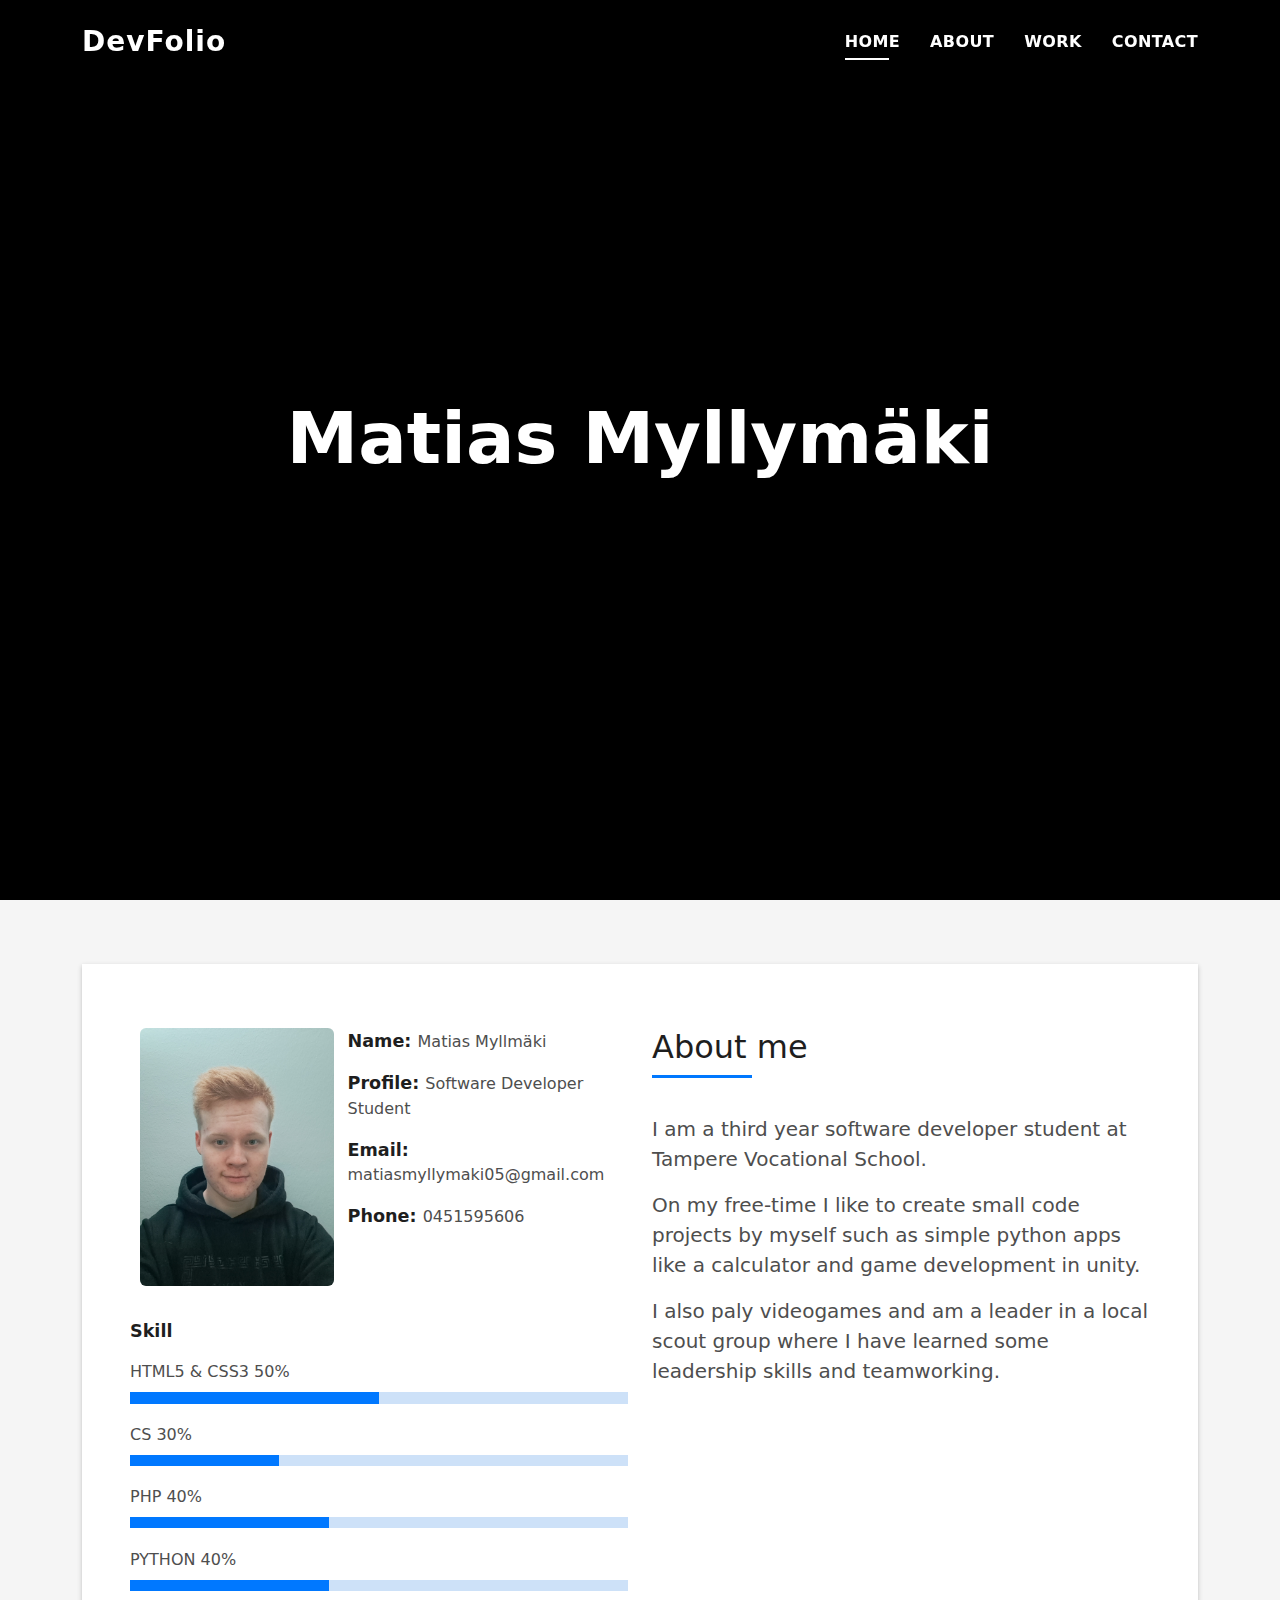
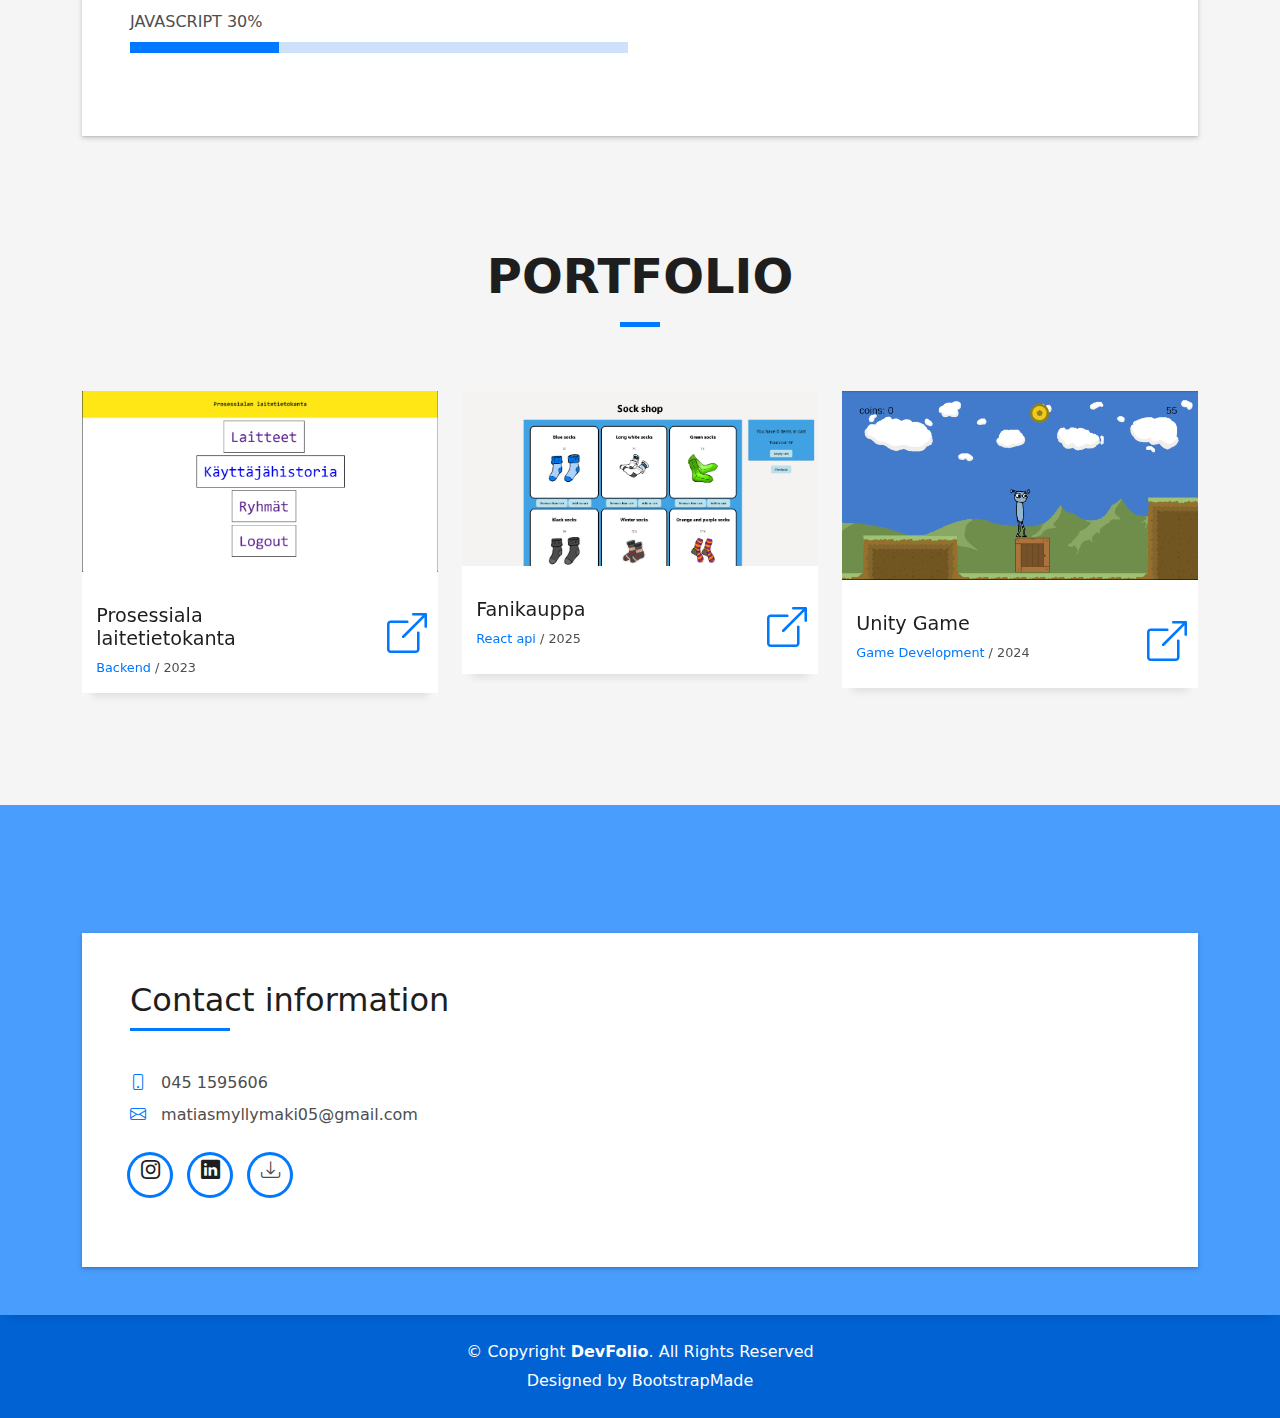
<file: portfolio/index.html>
<!DOCTYPE html>
<html lang="en">

<head>
  <meta charset="utf-8">
  <meta content="width=device-width, initial-scale=1.0" name="viewport">

  <title>Portfolio - Matias Myllymäki</title>
  <meta content="" name="description">
  <meta content="" name="keywords">

  <!-- Favicons -->
  <link href="assets/img/favicon.png" rel="icon">
  <link href="assets/img/apple-touch-icon.png" rel="apple-touch-icon">

  <!-- Vendor CSS Files -->
  <link href="assets/vendor/bootstrap/css/bootstrap.min.css" rel="stylesheet">
  <link href="assets/vendor/bootstrap-icons/bootstrap-icons.css" rel="stylesheet">
  <link href="assets/vendor/glightbox/css/glightbox.min.css" rel="stylesheet">
  <link href="assets/vendor/swiper/swiper-bundle.min.css" rel="stylesheet">

  <!-- Template Main CSS File -->
  <link href="assets/css/style.css" rel="stylesheet">

  <!-- =======================================================
  * Template Name: DevFolio
  * Updated: Sep 18 2023 with Bootstrap v5.3.2
  * Template URL: https://bootstrapmade.com/devfolio-bootstrap-portfolio-html-template/
  * Author: BootstrapMade.com
  * License: https://bootstrapmade.com/license/
  ======================================================== -->
</head>

<body>

  <!-- ======= Header ======= -->
  <header id="header" class="fixed-top">
    <div class="container d-flex align-items-center justify-content-between">

      <h1 class="logo"><a href="index.html">DevFolio</a></h1>
      <!-- Uncomment below if you prefer to use an image logo -->
      <!-- <a href="index.html" class="logo"><img src="assets/img/logo.png" alt="" class="img-fluid"></a>-->

      <nav id="navbar" class="navbar">
        <ul>
          <li><a class="nav-link scrollto active" href="#hero">Home</a></li>
          <li><a class="nav-link scrollto" href="#about">About</a></li>
          <!--<li><a class="nav-link scrollto" href="#services">Services</a></li>-->
          <li><a class="nav-link scrollto " href="#work">Work</a></li>
          <!--<li><a class="nav-link scrollto " href="#blog">Blog</a></li>-->
          <!--<li class="dropdown"><a href="#"><span>Drop Down</span> <i class="bi bi-chevron-down"></i></a>
            <ul>
              <li><a href="#">Drop Down 1</a></li>
              <li class="dropdown"><a href="#"><span>Deep Drop Down</span> <i class="bi bi-chevron-right"></i></a>
                <ul>
                  <li><a href="#">Deep Drop Down 1</a></li>
                  <li><a href="#">Deep Drop Down 2</a></li>
                  <li><a href="#">Deep Drop Down 3</a></li>
                  <li><a href="#">Deep Drop Down 4</a></li>
                  <li><a href="#">Deep Drop Down 5</a></li>
                </ul> 
              </li>
              <li><a href="#">Drop Down 2</a></li>
              <li><a href="#">Drop Down 3</a></li>
              <li><a href="#">Drop Down 4</a></li>
            </ul>-->
          </li>
          <li><a class="nav-link scrollto" href="#contact">Contact</a></li>
        </ul>
        <i class="bi bi-list mobile-nav-toggle"></i>
      </nav><!-- .navbar -->

    </div>
  </header><!-- End Header -->

  <!-- ======= Hero Section ======= -->
  <div id="hero" class="hero route bg-image" style="background-color: black;">
    <div class="overlay-itro"></div>
    <div class="hero-content display-table">
      <div class="table-cell">
        <div class="container">
          <!--<p class="display-6 color-d">Hello, world!</p>-->
          <h1 class="hero-title mb-4">Matias Myllymäki</h1>
          <!--<p class="hero-subtitle"><span class="typed" data-typed-items="Designer, Developer, Freelancer, Photographer"></span></p>
           <p class="pt-3"><a class="btn btn-primary btn js-scroll px-4" href="#about" role="button">Learn More</a></p> -->
        </div>
      </div>
    </div>
  </div><!-- End Hero Section -->

  <main id="main">

    <!-- ======= About Section ======= -->
    <section id="about" class="about-mf sect-pt4 route">
      <div class="container">
        <div class="row">
          <div class="col-sm-12">
            <div class="box-shadow-full">
              <div class="row">
                <div class="col-md-6">
                  <div class="row">
                    <div class="col-sm-6 col-md-5">
                      <div class="about-img">
                        <img src="assets/img/Matias.jpg" class="img-fluid rounded b-shadow-a" alt="">
                      </div>
                    </div>
                    <div class="col-sm-6 col-md-7">
                      <div class="about-info">
                        <p><span class="title-s">Name: </span> <span>Matias Myllmäki</span></p>
                        <p><span class="title-s">Profile: </span> <span>Software Developer Student</span></p>
                        <p><span class="title-s">Email: </span> <span>matiasmyllymaki05@gmail.com</span></p>
                        <p><span class="title-s">Phone: </span> <span>0451595606</span></p>
                      </div>
                    </div>
                  </div>
                  <div class="skill-mf">
                    <p class="title-s">Skill</p>
                    <span>HTML5 & CSS3</span> <span class="pull-right">50%</span>
                    <div class="progress">
                      <div class="progress-bar" role="progressbar" style="width: 50%;" aria-valuenow="50" aria-valuemin="0" aria-valuemax="100"></div>
                    </div>
                    <span>CS</span> <span class="pull-right">30%</span>
                    <div class="progress">
                      <div class="progress-bar" role="progressbar" style="width: 30%" aria-valuenow="30" aria-valuemin="0" aria-valuemax="100"></div>
                    </div>
                    <span>PHP</span> <span class="pull-right">40%</span>
                    <div class="progress">
                      <div class="progress-bar" role="progressbar" style="width: 40%" aria-valuenow="40" aria-valuemin="0" aria-valuemax="100"></div>
                    </div>
                    <span>PYTHON</span> <span class="pull-right">40%</span>
                    <div class="progress">
                      <div class="progress-bar" role="progressbar" style="width: 40%" aria-valuenow="40" aria-valuemin="0" aria-valuemax="100"></div>
                    </div>
                    <span>JAVASCRIPT</span> <span class="pull-right">30%</span>
                    <div class="progress">
                      <div class="progress-bar" role="progressbar" style="width: 30%" aria-valuenow="10" aria-valuemin="0" aria-valuemax="100"></div>
                    </div>
                  </div>
                </div>
                <div class="col-md-6">
                  <div class="about-me pt-4 pt-md-0">
                    <div class="title-box-2">
                      <h5 class="title-left">
                        About me
                      </h5>
                    </div>
                    <p class="lead">
                      I am a third year software developer student at Tampere Vocational School.
                    </p>
                    <p class="lead">
                      On my free-time I like to create small code projects by myself such as simple python apps like a calculator
                      and game development in unity.
                    </p>
                    <p class="lead">
                      I also paly videogames and am a leader in a local scout group where I have learned some leadership skills
                      and teamworking.
                    </p>
                  </div>
                </div>
              </div>
            </div>
          </div>
        </div>
      </div>
    </section><!-- End About Section -->

    <!-- ======= Services Section ======= --><!--
    <section id="services" class="services-mf pt-5 route">
      <div class="container">
        <div class="row">
          <div class="col-sm-12">
            <div class="title-box text-center">
              <h3 class="title-a">
                Taidot
              </h3>
              <p class="subtitle-a">
                
              </p>
              <div class="line-mf"></div>
            </div>
          </div>
        </div>
        <div class="row">
          <div class="col-md-4">
            <div class="service-box">
              <div class="service-ico">
                <span class="ico-circle"><i class="bi bi-briefcase"></i></span>
              </div>
              <div class="service-content">
                <h2 class="s-title">Web Design</h2>
                <p class="s-description text-center">
                  Lorem ipsum dolor sit amet consectetur adipisicing elit. Magni adipisci eaque autem fugiat! Quia,
                  provident vitae! Magni
                  tempora perferendis eum non provident.
                </p>
              </div>
            </div>
          </div>
          <div class="col-md-4">
            <div class="service-box">
              <div class="service-ico">
                <span class="ico-circle"><i class="bi bi-card-checklist"></i></span>
              </div>
              <div class="service-content">
                <h2 class="s-title">Web Development</h2>
                <p class="s-description text-center">
                  Lorem ipsum dolor sit amet consectetur adipisicing elit. Magni adipisci eaque autem fugiat! Quia,
                  provident vitae! Magni
                  tempora perferendis eum non provident.
                </p>
              </div>
            </div>
          </div>
          <div class="col-md-4">
            <div class="service-box">
              <div class="service-ico">
                <span class="ico-circle"><i class="bi bi-bar-chart"></i></span>
              </div>
              <div class="service-content">
                <h2 class="s-title">Photography</h2>
                <p class="s-description text-center">
                  Lorem ipsum dolor sit amet consectetur adipisicing elit. Magni adipisci eaque autem fugiat! Quia,
                  provident vitae! Magni
                  tempora perferendis eum non provident.
                </p>
              </div>
            </div>
          </div>
          <div class="col-md-4">
            <div class="service-box">
              <div class="service-ico">
                <span class="ico-circle"><i class="bi bi-binoculars"></i></span>
              </div>
              <div class="service-content">
                <h2 class="s-title">Responsive Design</h2>
                <p class="s-description text-center">
                  Lorem ipsum dolor sit amet consectetur adipisicing elit. Magni adipisci eaque autem fugiat! Quia,
                  provident vitae! Magni
                  tempora perferendis eum non provident.
                </p>
              </div>
            </div>
          </div>
          <div class="col-md-4">
            <div class="service-box">
              <div class="service-ico">
                <span class="ico-circle"><i class="bi bi-brightness-high"></i></span>
              </div>
              <div class="service-content">
                <h2 class="s-title">Graphic Design</h2>
                <p class="s-description text-center">
                  Lorem ipsum dolor sit amet consectetur adipisicing elit. Magni adipisci eaque autem fugiat! Quia,
                  provident vitae! Magni
                  tempora perferendis eum non provident.
                </p>
              </div>
            </div>
          </div>
          <div class="col-md-4">
            <div class="service-box">
              <div class="service-ico">
                <span class="ico-circle"><i class="bi bi-calendar4-week"></i></span>
              </div>
              <div class="service-content">
                <h2 class="s-title">Marketing Services</h2>
                <p class="s-description text-center">
                  Lorem ipsum dolor sit amet consectetur adipisicing elit. Magni adipisci eaque autem fugiat! Quia,
                  provident vitae! Magni
                  tempora perferendis eum non provident.
                </p>
              </div>
            </div>
          </div>
        </div>
      </div>
    </section>--><!-- End Services Section -->

    <!-- ======= Counter Section ======= --> <!--
    <div class="section-counter paralax-mf bg-image" style="background-image: url(assets/img/counters-bg.jpg)">
      <div class="overlay-mf"></div>
      <div class="container position-relative">
        <div class="row">
          <div class="col-sm-3 col-lg-3">
            <div class="counter-box counter-box pt-4 pt-md-0">
              <div class="counter-ico">
                <span class="ico-circle"><i class="bi bi-check"></i></span>
              </div>
              <div class="counter-num">
                <p data-purecounter-start="0" data-purecounter-end="450" data-purecounter-duration="1" class="counter purecounter"></p>
                <span class="counter-text">WORKS COMPLETED</span>
              </div>
            </div>
          </div>
          <div class="col-sm-3 col-lg-3">
            <div class="counter-box pt-4 pt-md-0">
              <div class="counter-ico">
                <span class="ico-circle"><i class="bi bi-journal-richtext"></i></span>
              </div>
              <div class="counter-num">
                <p data-purecounter-start="0" data-purecounter-end="25" data-purecounter-duration="1" class="counter purecounter"></p>
                <span class="counter-text">YEARS OF EXPERIENCE</span>
              </div>
            </div>
          </div>
          <div class="col-sm-3 col-lg-3">
            <div class="counter-box pt-4 pt-md-0">
              <div class="counter-ico">
                <span class="ico-circle"><i class="bi bi-people"></i></span>
              </div>
              <div class="counter-num">
                <p data-purecounter-start="0" data-purecounter-end="550" data-purecounter-duration="1" class="counter purecounter"></p>
                <span class="counter-text">TOTAL CLIENTS</span>
              </div>
            </div>
          </div>
          <div class="col-sm-3 col-lg-3">
            <div class="counter-box pt-4 pt-md-0">
              <div class="counter-ico">
                <span class="ico-circle"><i class="bi bi-award"></i></span>
              </div>
              <div class="counter-num">
                <p data-purecounter-start="0" data-purecounter-end="48" data-purecounter-duration="1" class="counter purecounter"></p>
                <span class="counter-text">AWARD WON</span>
              </div>
            </div>
          </div>
        </div>
      </div>
    </div>--><!-- End Counter Section -->

    <!-- ======= Portfolio Section ======= -->
    <section id="work" class="portfolio-mf sect-pt4 route">
      <div class="container">
        <div class="row">
          <div class="col-sm-12">
            <div class="title-box text-center">
              <h3 class="title-a">
                Portfolio
              </h3>
              <p class="subtitle-a">
                <!--Lorem ipsum, dolor sit amet consectetur adipisicing elit.-->
              </p>
              <div class="line-mf"></div>
            </div>
          </div>
        </div>
        <div class="row">
          <div class="col-md-4">
            <div class="work-box">
                <div class="work-img">
                  <img src="assets/img/prosessiala.png" alt="" class="img-fluid">
                </div>
              </a>
              <div class="work-content">
                <div class="row">
                  <div class="col-sm-8">
                    <h2 class="w-title">Prosessiala laitetietokanta</h2>
                    <div class="w-more">
                      <span class="w-ctegory">Backend</span> / <span class="w-date">2023</span>
                    </div>
                  </div>
                  <div class="col-sm-4">
                    <div class="w-like">
                      <a href="http://laitetietokantatesti.cedton22.treok.io/"> <span class="bi bi-box-arrow-up-right"></span></a>
                    </div>
                  </div>
                </div>
              </div>
            </div>
          </div>

          <div class="col-md-4">
            <div class="work-box">
                <div class="work-img">
                  <img src="assets/img/fanikauppa.png" alt="" class="img-fluid">
                </div>
              </a>
              <div class="work-content">
                <div class="row">
                  <div class="col-sm-8">
                    <h2 class="w-title">Fanikauppa</h2>
                    <div class="w-more">
                      <span class="w-ctegory">React api</span> / <span class="w-date">2025</span>
                    </div>
                  </div>
                  <div class="col-sm-4">
                    <div class="w-like">
                      <a href="https://matmyl22fanikauppa.node.treok.io/"> <span class="bi bi-box-arrow-up-right"></span></a>
                    </div>
                  </div>
                </div>
              </div>
            </div>
          </div>

          <div class="col-md-4">
            <div class="work-box">
                <div class="work-img">
                  <img src="assets/img/unity.png" alt="" class="img-fluid">
                </div>
              </a>
              <div class="work-content">
                <div class="row">
                  <div class="col-sm-8">
                    <h2 class="w-title">Unity Game</h2>
                    <div class="w-more">
                      <span class="w-ctegory">Game Development</span> / <span class="w-date">2024</span>
                    </div>
                  </div>
                  <div class="col-sm-4">
                    <div class="w-like">
                      <a href="https://play.unity.com/en/games/8098f18c-9375-430b-bcba-14e7ae6d2bee/box-game"> <span class="bi bi-box-arrow-up-right"></span></a>
                    </div>
                  </div>
                </div>
              </div>
            </div>
          </div> <!--
          <div class="col-md-4">
            <div class="work-box">
              <a href="assets/img/work-4.jpg" data-gallery="portfolioGallery" class="portfolio-lightbox">
                <div class="work-img">
                  <img src="assets/img/work-4.jpg" alt="" class="img-fluid">
                </div>
              </a>
              <div class="work-content">
                <div class="row">
                  <div class="col-sm-8">
                    <h2 class="w-title">Bindo Laro Cado</h2>
                    <div class="w-more">
                      <span class="w-ctegory">Web Design</span> / <span class="w-date">18 Sep. 2018</span>
                    </div>
                  </div>
                  <div class="col-sm-4">
                    <div class="w-like">
                      <a href="portfolio-details.html"> <span class="bi bi-plus-circle"></span></a>
                    </div>
                  </div>
                </div>
              </div>
            </div>
          </div>
          <div class="col-md-4">
            <div class="work-box">
              <a href="assets/img/work-5.jpg" data-gallery="portfolioGallery" class="portfolio-lightbox">
                <div class="work-img">
                  <img src="assets/img/work-5.jpg" alt="" class="img-fluid">
                </div>
              </a>
              <div class="work-content">
                <div class="row">
                  <div class="col-sm-8">
                    <h2 class="w-title">Studio Lena Mado</h2>
                    <div class="w-more">
                      <span class="w-ctegory">Web Design</span> / <span class="w-date">18 Sep. 2018</span>
                    </div>
                  </div>
                  <div class="col-sm-4">
                    <div class="w-like">
                      <a href="portfolio-details.html"> <span class="bi bi-plus-circle"></span></a>
                    </div>
                  </div>
                </div>
              </div>
            </div>
          </div>
          <div class="col-md-4">
            <div class="work-box">
              <a href="assets/img/work-6.jpg" data-gallery="portfolioGallery" class="portfolio-lightbox">
                <div class="work-img">
                  <img src="assets/img/work-6.jpg" alt="" class="img-fluid">
                </div>
              </a>
              <div class="work-content">
                <div class="row">
                  <div class="col-sm-8">
                    <h2 class="w-title">Studio Big Bang</h2>
                    <div class="w-more">
                      <span class="w-ctegory">Web Design</span> / <span class="w-date">18 Sep. 2017</span>
                    </div>
                  </div>
                  <div class="col-sm-4">
                    <div class="w-like">
                      <a href="portfolio-details.html"> <span class="bi bi-plus-circle"></span></a>
                    </div>
                  </div>
                </div>
              </div>
            </div>
          </div>

        </div>
      </div>
    </section>--><!-- End Portfolio Section -->

    <!-- ======= Testimonials Section ======= --><!--
    <div class="testimonials paralax-mf bg-image" style="background-image: url(assets/img/overlay-bg.jpg)">
      <div class="overlay-mf"></div>
      <div class="container">
        <div class="row">
          <div class="col-md-12">

            <div class="testimonials-slider swiper" data-aos="fade-up" data-aos-delay="100">
              <div class="swiper-wrapper">

                <div class="swiper-slide">
                  <div class="testimonial-box">
                    <div class="author-test">
                      <img src="assets/img/testimonial-2.jpg" alt="" class="rounded-circle b-shadow-a">
                      <span class="author">Xavi Alonso</span>
                    </div>
                    <div class="content-test">
                      <p class="description lead">
                        Curabitur arcu erat, accumsan id imperdiet et, porttitor at sem. Lorem ipsum dolor sit amet,
                        consectetur adipiscing elit.
                      </p>
                    </div>
                  </div>
                </div>--><!-- End testimonial item --><!--

                <div class="swiper-slide">
                  <div class="testimonial-box">
                    <div class="author-test">
                      <img src="assets/img/testimonial-4.jpg" alt="" class="rounded-circle b-shadow-a">
                      <span class="author">Marta Socrate</span>
                    </div>
                    <div class="content-test">
                      <p class="description lead">
                        Curabitur arcu erat, accumsan id imperdiet et, porttitor at sem. Lorem ipsum dolor sit amet,
                        consectetur adipiscing elit.
                      </p>
                    </div>
                  </div>
                </div>--><!-- End testimonial item -->
              </div>
              <div class="swiper-pagination"></div>
            </div>

            <!-- <div id="testimonial-mf" class="owl-carousel owl-theme">
          
        </div> -->
          </div>
        </div>
      </div>
    </div><!-- End Testimonials Section -->

    <!-- ======= Blog Section ======= --><!--
    <section id="blog" class="blog-mf sect-pt4 route">
      <div class="container">
        <div class="row">
          <div class="col-sm-12">
            <div class="title-box text-center">
              <h3 class="title-a">
                Blog
              </h3>
              <p class="subtitle-a">
                Lorem ipsum, dolor sit amet consectetur adipisicing elit.
              </p>
              <div class="line-mf"></div>
            </div>
          </div>
        </div>
        <div class="row">
          <div class="col-md-4">
            <div class="card card-blog">
              <div class="card-img">
                <a href="blog-single.html"><img src="assets/img/post-1.jpg" alt="" class="img-fluid"></a>
              </div>
              <div class="card-body">
                <div class="card-category-box">
                  <div class="card-category">
                    <h6 class="category">Travel</h6>
                  </div>
                </div>
                <h3 class="card-title"><a href="blog-single.html">See more ideas about Travel</a></h3>
                <p class="card-description">
                  Proin eget tortor risus. Pellentesque in ipsum id orci porta dapibus. Praesent sapien massa, convallis
                  a pellentesque nec,
                  egestas non nisi.
                </p>
              </div>
              <div class="card-footer">
                <div class="post-author">
                  <a href="#">
                    <img src="assets/img/testimonial-2.jpg" alt="" class="avatar rounded-circle">
                    <span class="author">Morgan Freeman</span>
                  </a>
                </div>
                <div class="post-date">
                  <span class="bi bi-clock"></span> 10 min
                </div>
              </div>
            </div>
          </div>
          <div class="col-md-4">
            <div class="card card-blog">
              <div class="card-img">
                <a href="blog-single.html"><img src="assets/img/post-2.jpg" alt="" class="img-fluid"></a>
              </div>
              <div class="card-body">
                <div class="card-category-box">
                  <div class="card-category">
                    <h6 class="category">Web Design</h6>
                  </div>
                </div>
                <h3 class="card-title"><a href="blog-single.html">See more ideas about Travel</a></h3>
                <p class="card-description">
                  Proin eget tortor risus. Pellentesque in ipsum id orci porta dapibus. Praesent sapien massa, convallis
                  a pellentesque nec,
                  egestas non nisi.
                </p>
              </div>
              <div class="card-footer">
                <div class="post-author">
                  <a href="#">
                    <img src="assets/img/testimonial-2.jpg" alt="" class="avatar rounded-circle">
                    <span class="author">Morgan Freeman</span>
                  </a>
                </div>
                <div class="post-date">
                  <span class="bi bi-clock"></span> 10 min
                </div>
              </div>
            </div>
          </div>
          <div class="col-md-4">
            <div class="card card-blog">
              <div class="card-img">
                <a href="blog-single.html"><img src="assets/img/post-3.jpg" alt="" class="img-fluid"></a>
              </div>
              <div class="card-body">
                <div class="card-category-box">
                  <div class="card-category">
                    <h6 class="category">Web Design</h6>
                  </div>
                </div>
                <h3 class="card-title"><a href="blog-single.html">See more ideas about Travel</a></h3>
                <p class="card-description">
                  Proin eget tortor risus. Pellentesque in ipsum id orci porta dapibus. Praesent sapien massa, convallis
                  a pellentesque nec,
                  egestas non nisi.
                </p>
              </div>
              <div class="card-footer">
                <div class="post-author">
                  <a href="#">
                    <img src="assets/img/testimonial-2.jpg" alt="" class="avatar rounded-circle">
                    <span class="author">Morgan Freeman</span>
                  </a>
                </div>
                <div class="post-date">
                  <span class="bi bi-clock"></span> 10 min
                </div>
              </div>
            </div>
          </div>
        </div>
      </div>
    </section>--><!-- End Blog Section -->

    <!-- ======= Contact Section ======= -->
    <section id="contact" class="paralax-mf footer-paralax bg-image sect-mt4 route" style="background-image: url(assets/img/overlay-bg.jpg)">
      <div class="overlay-mf"></div>
      <div class="container">
        <div class="row">
          <div class="col-sm-12">
            <div class="contact-mf">
              <div id="contact" class="box-shadow-full">
                <div class="row">
                  <div class="col-md-6">
                    <div class="title-box-2">
                      <h5 class="title-left">
                        <!--Send Message Us
                      </h5>
                    </div>
                    <div>
                      <form action="forms/contact.php" method="post" role="form" class="php-email-form">
                        <div class="row">
                          <div class="col-md-12 mb-3">
                            <div class="form-group">
                              <input type="text" name="name" class="form-control" id="name" placeholder="Your Name" required>
                            </div>
                          </div>
                          <div class="col-md-12 mb-3">
                            <div class="form-group">
                              <input type="email" class="form-control" name="email" id="email" placeholder="Your Email" required>
                            </div>
                          </div>
                          <div class="col-md-12 mb-3">
                            <div class="form-group">
                              <input type="text" class="form-control" name="subject" id="subject" placeholder="Subject" required>
                            </div>
                          </div>
                          <div class="col-md-12">
                            <div class="form-group">
                              <textarea class="form-control" name="message" rows="5" placeholder="Message" required></textarea>
                            </div>
                          </div>
                          <div class="col-md-12 text-center my-3">
                            <div class="loading">Loading</div>
                            <div class="error-message"></div>
                            <div class="sent-message">Your message has been sent. Thank you!</div>
                          </div>
                          <div class="col-md-12 text-center">
                            <button type="submit" class="button button-a button-big button-rouded">Send Message</button>
                          </div>
                        </div>
                      </form>
                    </div>
                  </div>
                  <div class="col-md-6">
                    <div class="title-box-2 pt-4 pt-md-0">
                      <h5 class="title-left"> -->
                        Contact information
                      </h5>
                    </div>
                    <div class="more-info">
                      <p class="lead">
                        
                      </p>
                      <ul class="list-ico">
                        <!--<li><span class="bi bi-geo-alt"></span> 329 WASHINGTON ST BOSTON, MA 02108</li>-->
                        <li><span class="bi bi-phone"></span> 045 1595606</li>
                        <li><span class="bi bi-envelope"></span> matiasmyllymaki05@gmail.com</li>
                      </ul>
                    </div>
                    <div class="socials">
                      <ul>
                        <!--<li><a href=""><span class="ico-circle"><i class="bi bi-facebook"></i></span></a></li>-->
                        <li><a href="https://www.instagram.com/matias__myllymaki/"><span class="ico-circle"><i class="bi bi-instagram"></i></span></a></li>
                        <!--<li><a href=""><span class="ico-circle"><i class="bi bi-twitter"></i></span></a></li>-->
                        <li><a href="https://www.linkedin.com/in/matias-myllym%C3%A4ki-887a78231/"><span class="ico-circle"><i class="bi bi-linkedin"></i></span></a></li>
                        <li><a href="/images/myw3schoolsimage.jpg" download></a><span class="ico-circle"><i class="bi bi-download"></i></span></a></li>
                      </ul>
                    </div>
                  </div>
                </div>
              </div>
            </div>
          </div>
        </div>
      </div>
    </section><!-- End Contact Section -->

  </main><!-- End #main -->

  <!-- ======= Footer ======= -->
  <footer>
    <div class="container">
      <div class="row">
        <div class="col-sm-12">
          <div class="copyright-box">
            <p class="copyright">&copy; Copyright <strong>DevFolio</strong>. All Rights Reserved</p>
            <div class="credits">
              <!--
              All the links in the footer should remain intact.
              You can delete the links only if you purchased the pro version.
              Licensing information: https://bootstrapmade.com/license/
              Purchase the pro version with working PHP/AJAX contact form: https://bootstrapmade.com/buy/?theme=DevFolio
            -->
              Designed by <a href="https://bootstrapmade.com/">BootstrapMade</a>
            </div>
          </div>
        </div>
      </div>
    </div>
  </footer><!-- End  Footer -->

  <div id="preloader"></div>
  <a href="#" class="back-to-top d-flex align-items-center justify-content-center"><i class="bi bi-arrow-up-short"></i></a>

  <!-- Vendor JS Files -->
  <script src="assets/vendor/purecounter/purecounter_vanilla.js"></script>
  <script src="assets/vendor/bootstrap/js/bootstrap.bundle.min.js"></script>
  <script src="assets/vendor/glightbox/js/glightbox.min.js"></script>
  <script src="assets/vendor/swiper/swiper-bundle.min.js"></script>
  <script src="assets/vendor/typed.js/typed.umd.js"></script>
  <script src="assets/vendor/php-email-form/validate.js"></script>

  <!-- Template Main JS File -->
  <script src="assets/js/main.js"></script>

</body>

</html>
</file>
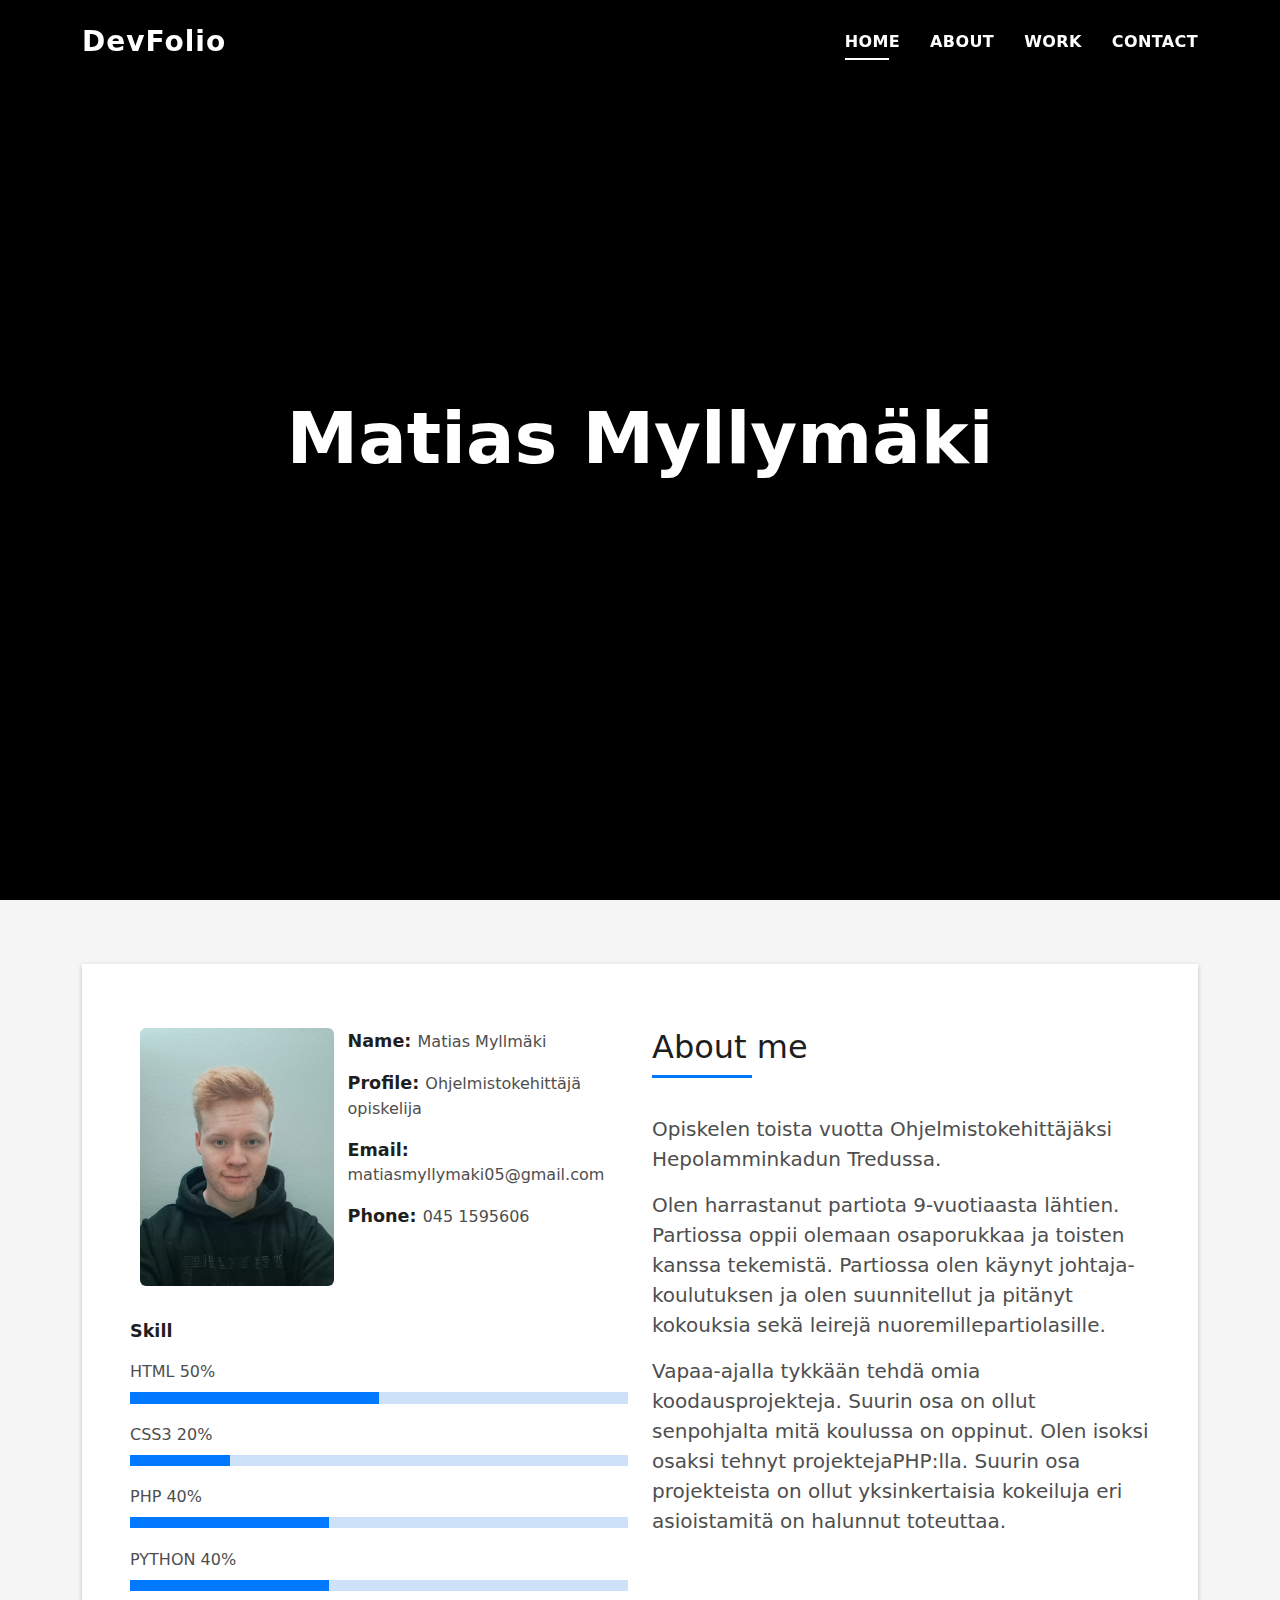
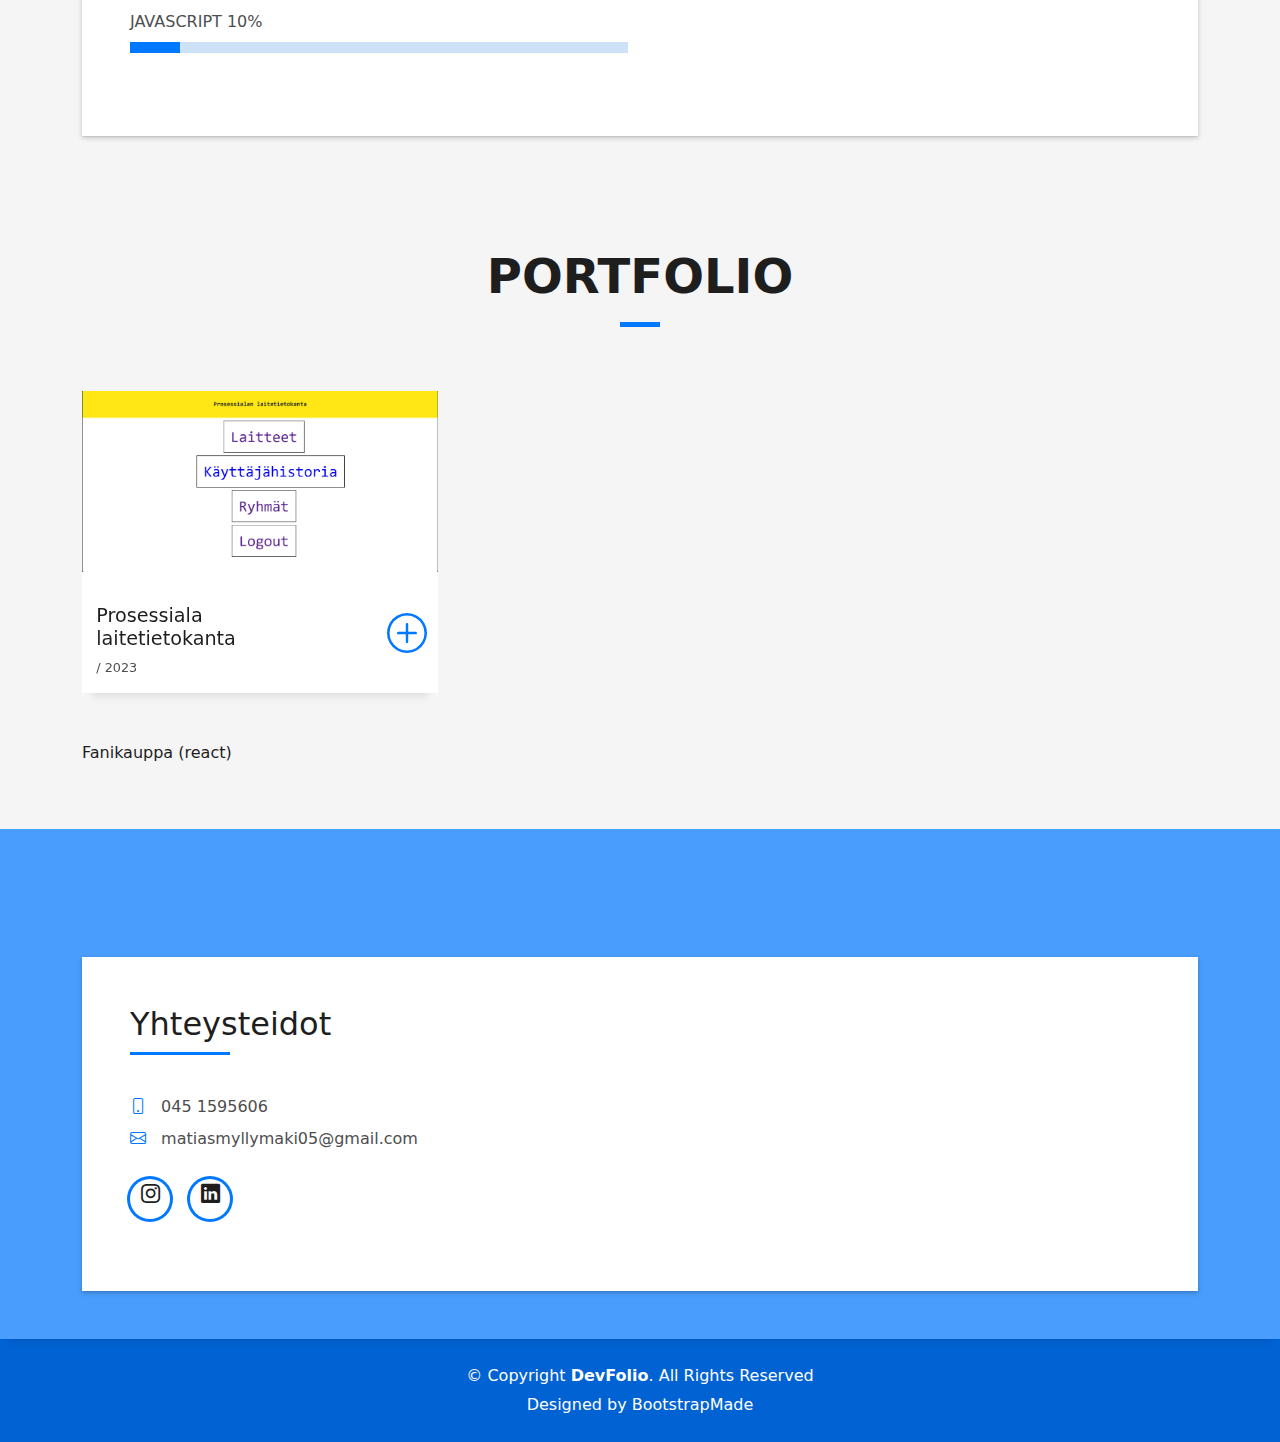
<file: DevFolio/DevFolio/index.html>
<!DOCTYPE html>
<html lang="en">

<head>
  <meta charset="utf-8">
  <meta content="width=device-width, initial-scale=1.0" name="viewport">

  <title>DevFolio Bootstrap Portfolio Template - Index</title>
  <meta content="" name="description">
  <meta content="" name="keywords">

  <!-- Favicons -->
  <link href="assets/img/favicon.png" rel="icon">
  <link href="assets/img/apple-touch-icon.png" rel="apple-touch-icon">

  <!-- Vendor CSS Files -->
  <link href="assets/vendor/bootstrap/css/bootstrap.min.css" rel="stylesheet">
  <link href="assets/vendor/bootstrap-icons/bootstrap-icons.css" rel="stylesheet">
  <link href="assets/vendor/glightbox/css/glightbox.min.css" rel="stylesheet">
  <link href="assets/vendor/swiper/swiper-bundle.min.css" rel="stylesheet">

  <!-- Template Main CSS File -->
  <link href="assets/css/style.css" rel="stylesheet">

  <!-- =======================================================
  * Template Name: DevFolio
  * Updated: Sep 18 2023 with Bootstrap v5.3.2
  * Template URL: https://bootstrapmade.com/devfolio-bootstrap-portfolio-html-template/
  * Author: BootstrapMade.com
  * License: https://bootstrapmade.com/license/
  ======================================================== -->
</head>

<body>

  <!-- ======= Header ======= -->
  <header id="header" class="fixed-top">
    <div class="container d-flex align-items-center justify-content-between">

      <h1 class="logo"><a href="index.html">DevFolio</a></h1>
      <!-- Uncomment below if you prefer to use an image logo -->
      <!-- <a href="index.html" class="logo"><img src="assets/img/logo.png" alt="" class="img-fluid"></a>-->

      <nav id="navbar" class="navbar">
        <ul>
          <li><a class="nav-link scrollto active" href="#hero">Home</a></li>
          <li><a class="nav-link scrollto" href="#about">About</a></li>
          <!--<li><a class="nav-link scrollto" href="#services">Services</a></li>-->
          <li><a class="nav-link scrollto " href="#work">Work</a></li>
          <!--<li><a class="nav-link scrollto " href="#blog">Blog</a></li>-->
          <!--<li class="dropdown"><a href="#"><span>Drop Down</span> <i class="bi bi-chevron-down"></i></a>
            <ul>
              <li><a href="#">Drop Down 1</a></li>
              <li class="dropdown"><a href="#"><span>Deep Drop Down</span> <i class="bi bi-chevron-right"></i></a>
                <ul>
                  <li><a href="#">Deep Drop Down 1</a></li>
                  <li><a href="#">Deep Drop Down 2</a></li>
                  <li><a href="#">Deep Drop Down 3</a></li>
                  <li><a href="#">Deep Drop Down 4</a></li>
                  <li><a href="#">Deep Drop Down 5</a></li>
                </ul> 
              </li>
              <li><a href="#">Drop Down 2</a></li>
              <li><a href="#">Drop Down 3</a></li>
              <li><a href="#">Drop Down 4</a></li>
            </ul>-->
          </li>
          <li><a class="nav-link scrollto" href="#contact">Contact</a></li>
        </ul>
        <i class="bi bi-list mobile-nav-toggle"></i>
      </nav><!-- .navbar -->

    </div>
  </header><!-- End Header -->

  <!-- ======= Hero Section ======= -->
  <div id="hero" class="hero route bg-image" style="background-color: black;">
    <div class="overlay-itro"></div>
    <div class="hero-content display-table">
      <div class="table-cell">
        <div class="container">
          <!--<p class="display-6 color-d">Hello, world!</p>-->
          <h1 class="hero-title mb-4">Matias Myllymäki</h1>
          <!--<p class="hero-subtitle"><span class="typed" data-typed-items="Designer, Developer, Freelancer, Photographer"></span></p>
           <p class="pt-3"><a class="btn btn-primary btn js-scroll px-4" href="#about" role="button">Learn More</a></p> -->
        </div>
      </div>
    </div>
  </div><!-- End Hero Section -->

  <main id="main">

    <!-- ======= About Section ======= -->
    <section id="about" class="about-mf sect-pt4 route">
      <div class="container">
        <div class="row">
          <div class="col-sm-12">
            <div class="box-shadow-full">
              <div class="row">
                <div class="col-md-6">
                  <div class="row">
                    <div class="col-sm-6 col-md-5">
                      <div class="about-img">
                        <img src="assets/img/Matias.jpg" class="img-fluid rounded b-shadow-a" alt="">
                      </div>
                    </div>
                    <div class="col-sm-6 col-md-7">
                      <div class="about-info">
                        <p><span class="title-s">Name: </span> <span>Matias Myllmäki</span></p>
                        <p><span class="title-s">Profile: </span> <span>Ohjelmistokehittäjä opiskelija</span></p>
                        <p><span class="title-s">Email: </span> <span>matiasmyllymaki05@gmail.com</span></p>
                        <p><span class="title-s">Phone: </span> <span>045 1595606</span></p>
                      </div>
                    </div>
                  </div>
                  <div class="skill-mf">
                    <p class="title-s">Skill</p>
                    <span>HTML</span> <span class="pull-right">50%</span>
                    <div class="progress">
                      <div class="progress-bar" role="progressbar" style="width: 50%;" aria-valuenow="50" aria-valuemin="0" aria-valuemax="100"></div>
                    </div>
                    <span>CSS3</span> <span class="pull-right">20%</span>
                    <div class="progress">
                      <div class="progress-bar" role="progressbar" style="width: 20%" aria-valuenow="75" aria-valuemin="0" aria-valuemax="100"></div>
                    </div>
                    <span>PHP</span> <span class="pull-right">40%</span>
                    <div class="progress">
                      <div class="progress-bar" role="progressbar" style="width: 40%" aria-valuenow="40" aria-valuemin="0" aria-valuemax="100"></div>
                    </div>
                    <span>PYTHON</span> <span class="pull-right">40%</span>
                    <div class="progress">
                      <div class="progress-bar" role="progressbar" style="width: 40%" aria-valuenow="40" aria-valuemin="0" aria-valuemax="100"></div>
                    </div>
                    <span>JAVASCRIPT</span> <span class="pull-right">10%</span>
                    <div class="progress">
                      <div class="progress-bar" role="progressbar" style="width: 10%" aria-valuenow="10" aria-valuemin="0" aria-valuemax="100"></div>
                    </div>
                  </div>
                </div>
                <div class="col-md-6">
                  <div class="about-me pt-4 pt-md-0">
                    <div class="title-box-2">
                      <h5 class="title-left">
                        About me
                      </h5>
                    </div>
                    <p class="lead">
                      Opiskelen toista vuotta Ohjelmistokehittäjäksi Hepolamminkadun Tredussa. 
                    </p>
                    <p class="lead">
                      Olen harrastanut partiota 9-vuotiaasta lähtien. Partiossa oppii olemaan osaporukkaa ja toisten kanssa tekemistä.
                      Partiossa olen käynyt johtaja-koulutuksen ja olen suunnitellut ja pitänyt kokouksia sekä leirejä nuoremillepartiolasille.
                    </p>
                    <p class="lead">
                      Vapaa-ajalla tykkään tehdä omia koodausprojekteja. Suurin osa on ollut senpohjalta mitä koulussa on oppinut. 
                      Olen isoksi osaksi tehnyt projektejaPHP:lla.
                      Suurin osa projekteista on ollut yksinkertaisia kokeiluja eri asioistamitä on halunnut toteuttaa.
                    </p>
                  </div>
                </div>
              </div>
            </div>
          </div>
        </div>
      </div>
    </section><!-- End About Section -->

    <!-- ======= Services Section ======= --><!--
    <section id="services" class="services-mf pt-5 route">
      <div class="container">
        <div class="row">
          <div class="col-sm-12">
            <div class="title-box text-center">
              <h3 class="title-a">
                Taidot
              </h3>
              <p class="subtitle-a">
                
              </p>
              <div class="line-mf"></div>
            </div>
          </div>
        </div>
        <div class="row">
          <div class="col-md-4">
            <div class="service-box">
              <div class="service-ico">
                <span class="ico-circle"><i class="bi bi-briefcase"></i></span>
              </div>
              <div class="service-content">
                <h2 class="s-title">Web Design</h2>
                <p class="s-description text-center">
                  Lorem ipsum dolor sit amet consectetur adipisicing elit. Magni adipisci eaque autem fugiat! Quia,
                  provident vitae! Magni
                  tempora perferendis eum non provident.
                </p>
              </div>
            </div>
          </div>
          <div class="col-md-4">
            <div class="service-box">
              <div class="service-ico">
                <span class="ico-circle"><i class="bi bi-card-checklist"></i></span>
              </div>
              <div class="service-content">
                <h2 class="s-title">Web Development</h2>
                <p class="s-description text-center">
                  Lorem ipsum dolor sit amet consectetur adipisicing elit. Magni adipisci eaque autem fugiat! Quia,
                  provident vitae! Magni
                  tempora perferendis eum non provident.
                </p>
              </div>
            </div>
          </div>
          <div class="col-md-4">
            <div class="service-box">
              <div class="service-ico">
                <span class="ico-circle"><i class="bi bi-bar-chart"></i></span>
              </div>
              <div class="service-content">
                <h2 class="s-title">Photography</h2>
                <p class="s-description text-center">
                  Lorem ipsum dolor sit amet consectetur adipisicing elit. Magni adipisci eaque autem fugiat! Quia,
                  provident vitae! Magni
                  tempora perferendis eum non provident.
                </p>
              </div>
            </div>
          </div>
          <div class="col-md-4">
            <div class="service-box">
              <div class="service-ico">
                <span class="ico-circle"><i class="bi bi-binoculars"></i></span>
              </div>
              <div class="service-content">
                <h2 class="s-title">Responsive Design</h2>
                <p class="s-description text-center">
                  Lorem ipsum dolor sit amet consectetur adipisicing elit. Magni adipisci eaque autem fugiat! Quia,
                  provident vitae! Magni
                  tempora perferendis eum non provident.
                </p>
              </div>
            </div>
          </div>
          <div class="col-md-4">
            <div class="service-box">
              <div class="service-ico">
                <span class="ico-circle"><i class="bi bi-brightness-high"></i></span>
              </div>
              <div class="service-content">
                <h2 class="s-title">Graphic Design</h2>
                <p class="s-description text-center">
                  Lorem ipsum dolor sit amet consectetur adipisicing elit. Magni adipisci eaque autem fugiat! Quia,
                  provident vitae! Magni
                  tempora perferendis eum non provident.
                </p>
              </div>
            </div>
          </div>
          <div class="col-md-4">
            <div class="service-box">
              <div class="service-ico">
                <span class="ico-circle"><i class="bi bi-calendar4-week"></i></span>
              </div>
              <div class="service-content">
                <h2 class="s-title">Marketing Services</h2>
                <p class="s-description text-center">
                  Lorem ipsum dolor sit amet consectetur adipisicing elit. Magni adipisci eaque autem fugiat! Quia,
                  provident vitae! Magni
                  tempora perferendis eum non provident.
                </p>
              </div>
            </div>
          </div>
        </div>
      </div>
    </section>--><!-- End Services Section -->

    <!-- ======= Counter Section ======= --> <!--
    <div class="section-counter paralax-mf bg-image" style="background-image: url(assets/img/counters-bg.jpg)">
      <div class="overlay-mf"></div>
      <div class="container position-relative">
        <div class="row">
          <div class="col-sm-3 col-lg-3">
            <div class="counter-box counter-box pt-4 pt-md-0">
              <div class="counter-ico">
                <span class="ico-circle"><i class="bi bi-check"></i></span>
              </div>
              <div class="counter-num">
                <p data-purecounter-start="0" data-purecounter-end="450" data-purecounter-duration="1" class="counter purecounter"></p>
                <span class="counter-text">WORKS COMPLETED</span>
              </div>
            </div>
          </div>
          <div class="col-sm-3 col-lg-3">
            <div class="counter-box pt-4 pt-md-0">
              <div class="counter-ico">
                <span class="ico-circle"><i class="bi bi-journal-richtext"></i></span>
              </div>
              <div class="counter-num">
                <p data-purecounter-start="0" data-purecounter-end="25" data-purecounter-duration="1" class="counter purecounter"></p>
                <span class="counter-text">YEARS OF EXPERIENCE</span>
              </div>
            </div>
          </div>
          <div class="col-sm-3 col-lg-3">
            <div class="counter-box pt-4 pt-md-0">
              <div class="counter-ico">
                <span class="ico-circle"><i class="bi bi-people"></i></span>
              </div>
              <div class="counter-num">
                <p data-purecounter-start="0" data-purecounter-end="550" data-purecounter-duration="1" class="counter purecounter"></p>
                <span class="counter-text">TOTAL CLIENTS</span>
              </div>
            </div>
          </div>
          <div class="col-sm-3 col-lg-3">
            <div class="counter-box pt-4 pt-md-0">
              <div class="counter-ico">
                <span class="ico-circle"><i class="bi bi-award"></i></span>
              </div>
              <div class="counter-num">
                <p data-purecounter-start="0" data-purecounter-end="48" data-purecounter-duration="1" class="counter purecounter"></p>
                <span class="counter-text">AWARD WON</span>
              </div>
            </div>
          </div>
        </div>
      </div>
    </div>--><!-- End Counter Section -->

    <!-- ======= Portfolio Section ======= -->
    <section id="work" class="portfolio-mf sect-pt4 route">
      <div class="container">
        <div class="row">
          <div class="col-sm-12">
            <div class="title-box text-center">
              <h3 class="title-a">
                Portfolio
              </h3>
              <p class="subtitle-a">
                <!--Lorem ipsum, dolor sit amet consectetur adipisicing elit.-->
              </p>
              <div class="line-mf"></div>
            </div>
          </div>
        </div>
        <div class="row">
          <div class="col-md-4">
            <div class="work-box">
              <a href="assets/img/work-1.jpg" data-gallery="portfolioGallery" class="portfolio-lightbox">
                <div class="work-img">
                  <img src="assets/img/prosessiala.png" alt="" class="img-fluid">
                </div>
              </a>
              <div class="work-content">
                <div class="row">
                  <div class="col-sm-8">
                    <h2 class="w-title">Prosessiala laitetietokanta</h2>
                    <div class="w-more">
                      <span class="w-ctegory"></span> / <span class="w-date">2023</span>
                    </div>
                  </div>
                  <div class="col-sm-4">
                    <div class="w-like">
                      <a href="http://laitetietokantatesti.cedton22.treok.io/"> <span class="bi bi-plus-circle"></span></a>
                    </div>
                  </div>
                </div>
              </div>
            </div>
          </div>
          <div>
            <a href="../fanikauppa/index.html">Fanikauppa (react)</a>
          </div>
          <!--<div class="col-md-4">
            <div class="work-box">
              <a href="assets/img/work-2.jpg" data-gallery="portfolioGallery" class="portfolio-lightbox">
                <div class="work-img">
                  <img src="assets/img/work-2.jpg" alt="" class="img-fluid">
                </div>
              </a>
              <div class="work-content">
                <div class="row">
                  <div class="col-sm-8">
                    <h2 class="w-title">Loreda Cuno Nere</h2>
                    <div class="w-more">
                      <span class="w-ctegory">Web Design</span> / <span class="w-date">18 Sep. 2018</span>
                    </div>
                  </div>
                  <div class="col-sm-4">
                    <div class="w-like">
                      <a href="portfolio-details.html"> <span class="bi bi-plus-circle"></span></a>
                    </div>
                  </div>
                </div>
              </div>
            </div>
          </div>
          <div class="col-md-4">
            <div class="work-box">
              <a href="assets/img/work-3.jpg" data-gallery="portfolioGallery" class="portfolio-lightbox">
                <div class="work-img">
                  <img src="assets/img/work-3.jpg" alt="" class="img-fluid">
                </div>
              </a>
              <div class="work-content">
                <div class="row">
                  <div class="col-sm-8">
                    <h2 class="w-title">Mavrito Lana Dere</h2>
                    <div class="w-more">
                      <span class="w-ctegory">Web Design</span> / <span class="w-date">18 Sep. 2018</span>
                    </div>
                  </div>
                  <div class="col-sm-4">
                    <div class="w-like">
                      <a href="portfolio-details.html"> <span class="bi bi-plus-circle"></span></a>
                    </div>
                  </div>
                </div>
              </div>
            </div>
          </div>--> <!--
          <div class="col-md-4">
            <div class="work-box">
              <a href="assets/img/work-4.jpg" data-gallery="portfolioGallery" class="portfolio-lightbox">
                <div class="work-img">
                  <img src="assets/img/work-4.jpg" alt="" class="img-fluid">
                </div>
              </a>
              <div class="work-content">
                <div class="row">
                  <div class="col-sm-8">
                    <h2 class="w-title">Bindo Laro Cado</h2>
                    <div class="w-more">
                      <span class="w-ctegory">Web Design</span> / <span class="w-date">18 Sep. 2018</span>
                    </div>
                  </div>
                  <div class="col-sm-4">
                    <div class="w-like">
                      <a href="portfolio-details.html"> <span class="bi bi-plus-circle"></span></a>
                    </div>
                  </div>
                </div>
              </div>
            </div>
          </div>
          <div class="col-md-4">
            <div class="work-box">
              <a href="assets/img/work-5.jpg" data-gallery="portfolioGallery" class="portfolio-lightbox">
                <div class="work-img">
                  <img src="assets/img/work-5.jpg" alt="" class="img-fluid">
                </div>
              </a>
              <div class="work-content">
                <div class="row">
                  <div class="col-sm-8">
                    <h2 class="w-title">Studio Lena Mado</h2>
                    <div class="w-more">
                      <span class="w-ctegory">Web Design</span> / <span class="w-date">18 Sep. 2018</span>
                    </div>
                  </div>
                  <div class="col-sm-4">
                    <div class="w-like">
                      <a href="portfolio-details.html"> <span class="bi bi-plus-circle"></span></a>
                    </div>
                  </div>
                </div>
              </div>
            </div>
          </div>
          <div class="col-md-4">
            <div class="work-box">
              <a href="assets/img/work-6.jpg" data-gallery="portfolioGallery" class="portfolio-lightbox">
                <div class="work-img">
                  <img src="assets/img/work-6.jpg" alt="" class="img-fluid">
                </div>
              </a>
              <div class="work-content">
                <div class="row">
                  <div class="col-sm-8">
                    <h2 class="w-title">Studio Big Bang</h2>
                    <div class="w-more">
                      <span class="w-ctegory">Web Design</span> / <span class="w-date">18 Sep. 2017</span>
                    </div>
                  </div>
                  <div class="col-sm-4">
                    <div class="w-like">
                      <a href="portfolio-details.html"> <span class="bi bi-plus-circle"></span></a>
                    </div>
                  </div>
                </div>
              </div>
            </div>
          </div>

        </div>
      </div>
    </section>--><!-- End Portfolio Section -->

    <!-- ======= Testimonials Section ======= --><!--
    <div class="testimonials paralax-mf bg-image" style="background-image: url(assets/img/overlay-bg.jpg)">
      <div class="overlay-mf"></div>
      <div class="container">
        <div class="row">
          <div class="col-md-12">

            <div class="testimonials-slider swiper" data-aos="fade-up" data-aos-delay="100">
              <div class="swiper-wrapper">

                <div class="swiper-slide">
                  <div class="testimonial-box">
                    <div class="author-test">
                      <img src="assets/img/testimonial-2.jpg" alt="" class="rounded-circle b-shadow-a">
                      <span class="author">Xavi Alonso</span>
                    </div>
                    <div class="content-test">
                      <p class="description lead">
                        Curabitur arcu erat, accumsan id imperdiet et, porttitor at sem. Lorem ipsum dolor sit amet,
                        consectetur adipiscing elit.
                      </p>
                    </div>
                  </div>
                </div>--><!-- End testimonial item --><!--

                <div class="swiper-slide">
                  <div class="testimonial-box">
                    <div class="author-test">
                      <img src="assets/img/testimonial-4.jpg" alt="" class="rounded-circle b-shadow-a">
                      <span class="author">Marta Socrate</span>
                    </div>
                    <div class="content-test">
                      <p class="description lead">
                        Curabitur arcu erat, accumsan id imperdiet et, porttitor at sem. Lorem ipsum dolor sit amet,
                        consectetur adipiscing elit.
                      </p>
                    </div>
                  </div>
                </div>--><!-- End testimonial item -->
              </div>
              <div class="swiper-pagination"></div>
            </div>

            <!-- <div id="testimonial-mf" class="owl-carousel owl-theme">
          
        </div> -->
          </div>
        </div>
      </div>
    </div><!-- End Testimonials Section -->

    <!-- ======= Blog Section ======= --><!--
    <section id="blog" class="blog-mf sect-pt4 route">
      <div class="container">
        <div class="row">
          <div class="col-sm-12">
            <div class="title-box text-center">
              <h3 class="title-a">
                Blog
              </h3>
              <p class="subtitle-a">
                Lorem ipsum, dolor sit amet consectetur adipisicing elit.
              </p>
              <div class="line-mf"></div>
            </div>
          </div>
        </div>
        <div class="row">
          <div class="col-md-4">
            <div class="card card-blog">
              <div class="card-img">
                <a href="blog-single.html"><img src="assets/img/post-1.jpg" alt="" class="img-fluid"></a>
              </div>
              <div class="card-body">
                <div class="card-category-box">
                  <div class="card-category">
                    <h6 class="category">Travel</h6>
                  </div>
                </div>
                <h3 class="card-title"><a href="blog-single.html">See more ideas about Travel</a></h3>
                <p class="card-description">
                  Proin eget tortor risus. Pellentesque in ipsum id orci porta dapibus. Praesent sapien massa, convallis
                  a pellentesque nec,
                  egestas non nisi.
                </p>
              </div>
              <div class="card-footer">
                <div class="post-author">
                  <a href="#">
                    <img src="assets/img/testimonial-2.jpg" alt="" class="avatar rounded-circle">
                    <span class="author">Morgan Freeman</span>
                  </a>
                </div>
                <div class="post-date">
                  <span class="bi bi-clock"></span> 10 min
                </div>
              </div>
            </div>
          </div>
          <div class="col-md-4">
            <div class="card card-blog">
              <div class="card-img">
                <a href="blog-single.html"><img src="assets/img/post-2.jpg" alt="" class="img-fluid"></a>
              </div>
              <div class="card-body">
                <div class="card-category-box">
                  <div class="card-category">
                    <h6 class="category">Web Design</h6>
                  </div>
                </div>
                <h3 class="card-title"><a href="blog-single.html">See more ideas about Travel</a></h3>
                <p class="card-description">
                  Proin eget tortor risus. Pellentesque in ipsum id orci porta dapibus. Praesent sapien massa, convallis
                  a pellentesque nec,
                  egestas non nisi.
                </p>
              </div>
              <div class="card-footer">
                <div class="post-author">
                  <a href="#">
                    <img src="assets/img/testimonial-2.jpg" alt="" class="avatar rounded-circle">
                    <span class="author">Morgan Freeman</span>
                  </a>
                </div>
                <div class="post-date">
                  <span class="bi bi-clock"></span> 10 min
                </div>
              </div>
            </div>
          </div>
          <div class="col-md-4">
            <div class="card card-blog">
              <div class="card-img">
                <a href="blog-single.html"><img src="assets/img/post-3.jpg" alt="" class="img-fluid"></a>
              </div>
              <div class="card-body">
                <div class="card-category-box">
                  <div class="card-category">
                    <h6 class="category">Web Design</h6>
                  </div>
                </div>
                <h3 class="card-title"><a href="blog-single.html">See more ideas about Travel</a></h3>
                <p class="card-description">
                  Proin eget tortor risus. Pellentesque in ipsum id orci porta dapibus. Praesent sapien massa, convallis
                  a pellentesque nec,
                  egestas non nisi.
                </p>
              </div>
              <div class="card-footer">
                <div class="post-author">
                  <a href="#">
                    <img src="assets/img/testimonial-2.jpg" alt="" class="avatar rounded-circle">
                    <span class="author">Morgan Freeman</span>
                  </a>
                </div>
                <div class="post-date">
                  <span class="bi bi-clock"></span> 10 min
                </div>
              </div>
            </div>
          </div>
        </div>
      </div>
    </section>--><!-- End Blog Section -->

    <!-- ======= Contact Section ======= -->
    <section id="contact" class="paralax-mf footer-paralax bg-image sect-mt4 route" style="background-image: url(assets/img/overlay-bg.jpg)">
      <div class="overlay-mf"></div>
      <div class="container">
        <div class="row">
          <div class="col-sm-12">
            <div class="contact-mf">
              <div id="contact" class="box-shadow-full">
                <div class="row">
                  <div class="col-md-6">
                    <div class="title-box-2">
                      <h5 class="title-left">
                        <!--Send Message Us
                      </h5>
                    </div>
                    <div>
                      <form action="forms/contact.php" method="post" role="form" class="php-email-form">
                        <div class="row">
                          <div class="col-md-12 mb-3">
                            <div class="form-group">
                              <input type="text" name="name" class="form-control" id="name" placeholder="Your Name" required>
                            </div>
                          </div>
                          <div class="col-md-12 mb-3">
                            <div class="form-group">
                              <input type="email" class="form-control" name="email" id="email" placeholder="Your Email" required>
                            </div>
                          </div>
                          <div class="col-md-12 mb-3">
                            <div class="form-group">
                              <input type="text" class="form-control" name="subject" id="subject" placeholder="Subject" required>
                            </div>
                          </div>
                          <div class="col-md-12">
                            <div class="form-group">
                              <textarea class="form-control" name="message" rows="5" placeholder="Message" required></textarea>
                            </div>
                          </div>
                          <div class="col-md-12 text-center my-3">
                            <div class="loading">Loading</div>
                            <div class="error-message"></div>
                            <div class="sent-message">Your message has been sent. Thank you!</div>
                          </div>
                          <div class="col-md-12 text-center">
                            <button type="submit" class="button button-a button-big button-rouded">Send Message</button>
                          </div>
                        </div>
                      </form>
                    </div>
                  </div>
                  <div class="col-md-6">
                    <div class="title-box-2 pt-4 pt-md-0">
                      <h5 class="title-left"> -->
                        Yhteysteidot
                      </h5>
                    </div>
                    <div class="more-info">
                      <p class="lead">
                        
                      </p>
                      <ul class="list-ico">
                        <!--<li><span class="bi bi-geo-alt"></span> 329 WASHINGTON ST BOSTON, MA 02108</li>-->
                        <li><span class="bi bi-phone"></span> 045 1595606</li>
                        <li><span class="bi bi-envelope"></span> matiasmyllymaki05@gmail.com</li>
                      </ul>
                    </div>
                    <div class="socials">
                      <ul>
                        <!--<li><a href=""><span class="ico-circle"><i class="bi bi-facebook"></i></span></a></li>-->
                        <li><a href="https://www.instagram.com/matias__myllymaki/"><span class="ico-circle"><i class="bi bi-instagram"></i></span></a></li>
                        <!--<li><a href=""><span class="ico-circle"><i class="bi bi-twitter"></i></span></a></li>-->
                        <li><a href="https://www.linkedin.com/in/matias-myllym%C3%A4ki-887a78231/"><span class="ico-circle"><i class="bi bi-linkedin"></i></span></a></li>
                      </ul>
                    </div>
                  </div>
                </div>
              </div>
            </div>
          </div>
        </div>
      </div>
    </section><!-- End Contact Section -->

  </main><!-- End #main -->

  <!-- ======= Footer ======= -->
  <footer>
    <div class="container">
      <div class="row">
        <div class="col-sm-12">
          <div class="copyright-box">
            <p class="copyright">&copy; Copyright <strong>DevFolio</strong>. All Rights Reserved</p>
            <div class="credits">
              <!--
              All the links in the footer should remain intact.
              You can delete the links only if you purchased the pro version.
              Licensing information: https://bootstrapmade.com/license/
              Purchase the pro version with working PHP/AJAX contact form: https://bootstrapmade.com/buy/?theme=DevFolio
            -->
              Designed by <a href="https://bootstrapmade.com/">BootstrapMade</a>
            </div>
          </div>
        </div>
      </div>
    </div>
  </footer><!-- End  Footer -->

  <div id="preloader"></div>
  <a href="#" class="back-to-top d-flex align-items-center justify-content-center"><i class="bi bi-arrow-up-short"></i></a>

  <!-- Vendor JS Files -->
  <script src="assets/vendor/purecounter/purecounter_vanilla.js"></script>
  <script src="assets/vendor/bootstrap/js/bootstrap.bundle.min.js"></script>
  <script src="assets/vendor/glightbox/js/glightbox.min.js"></script>
  <script src="assets/vendor/swiper/swiper-bundle.min.js"></script>
  <script src="assets/vendor/typed.js/typed.umd.js"></script>
  <script src="assets/vendor/php-email-form/validate.js"></script>

  <!-- Template Main JS File -->
  <script src="assets/js/main.js"></script>

</body>

</html>
</file>
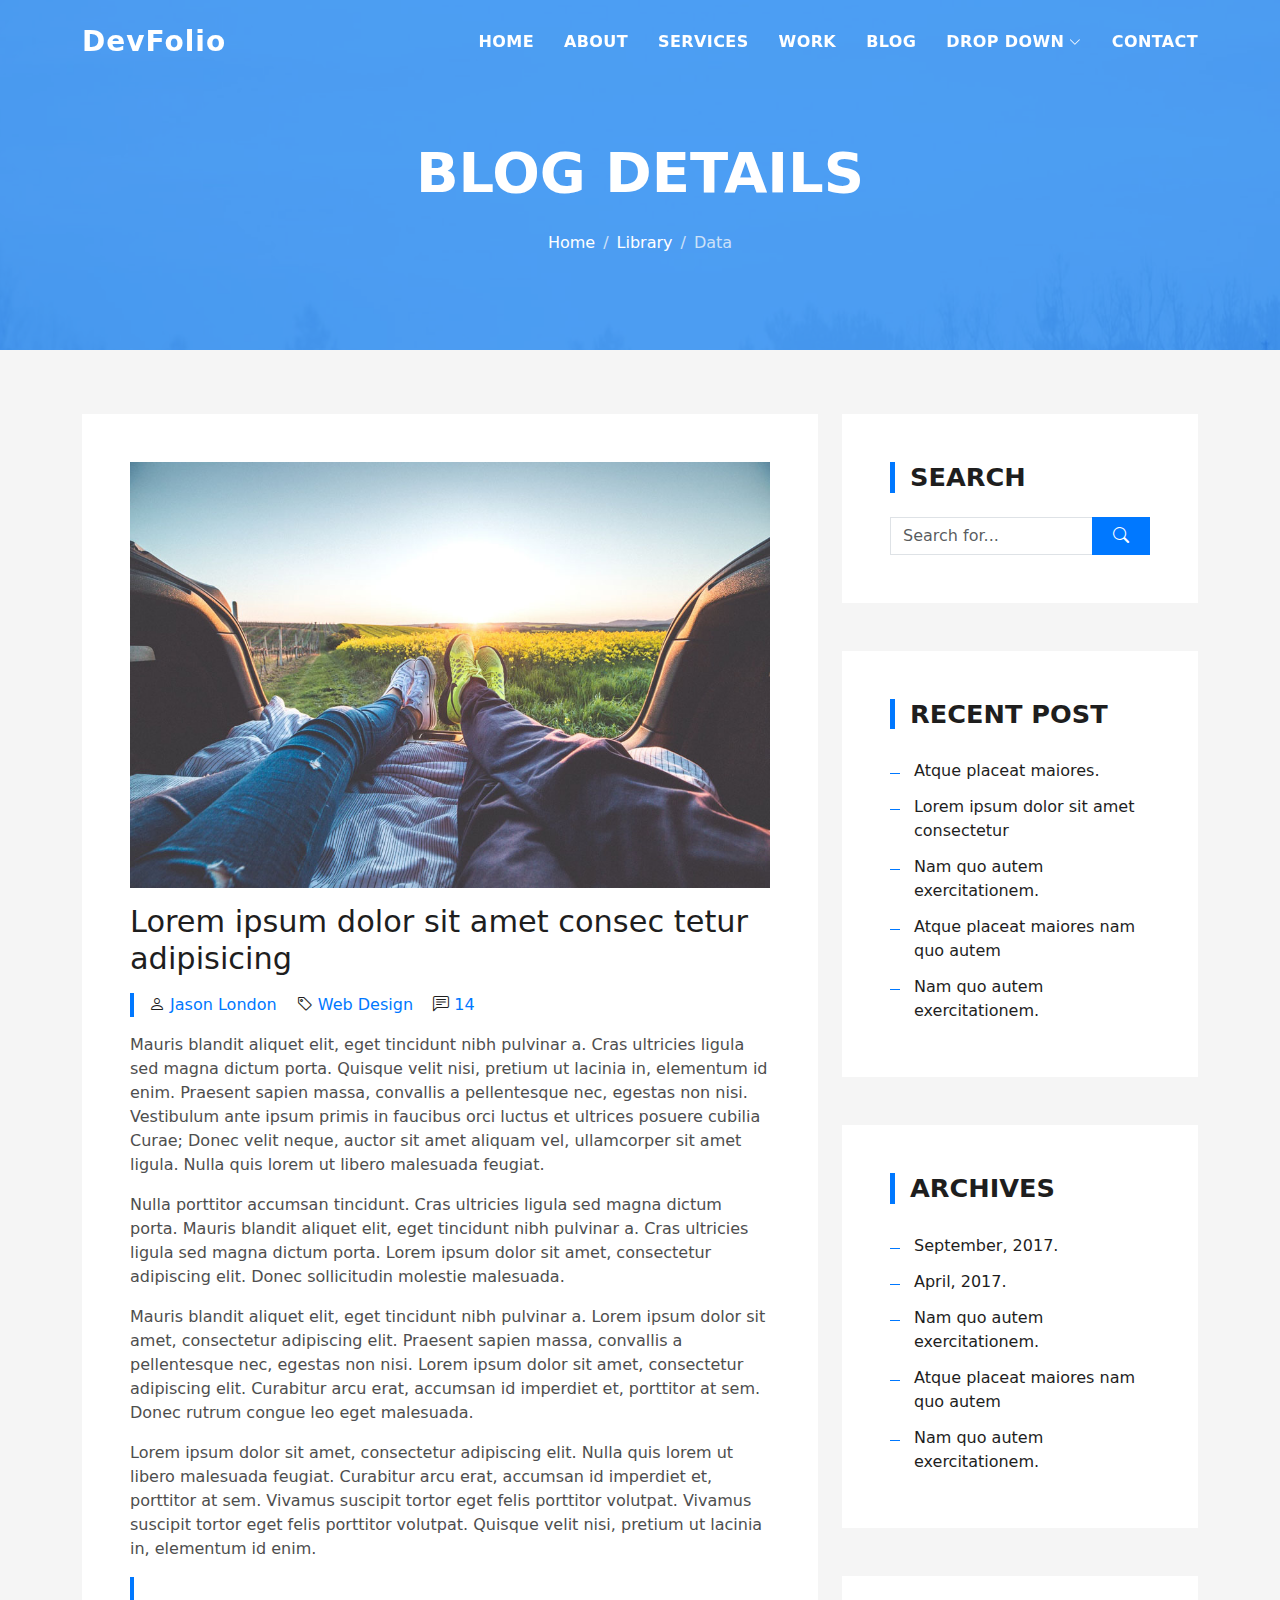
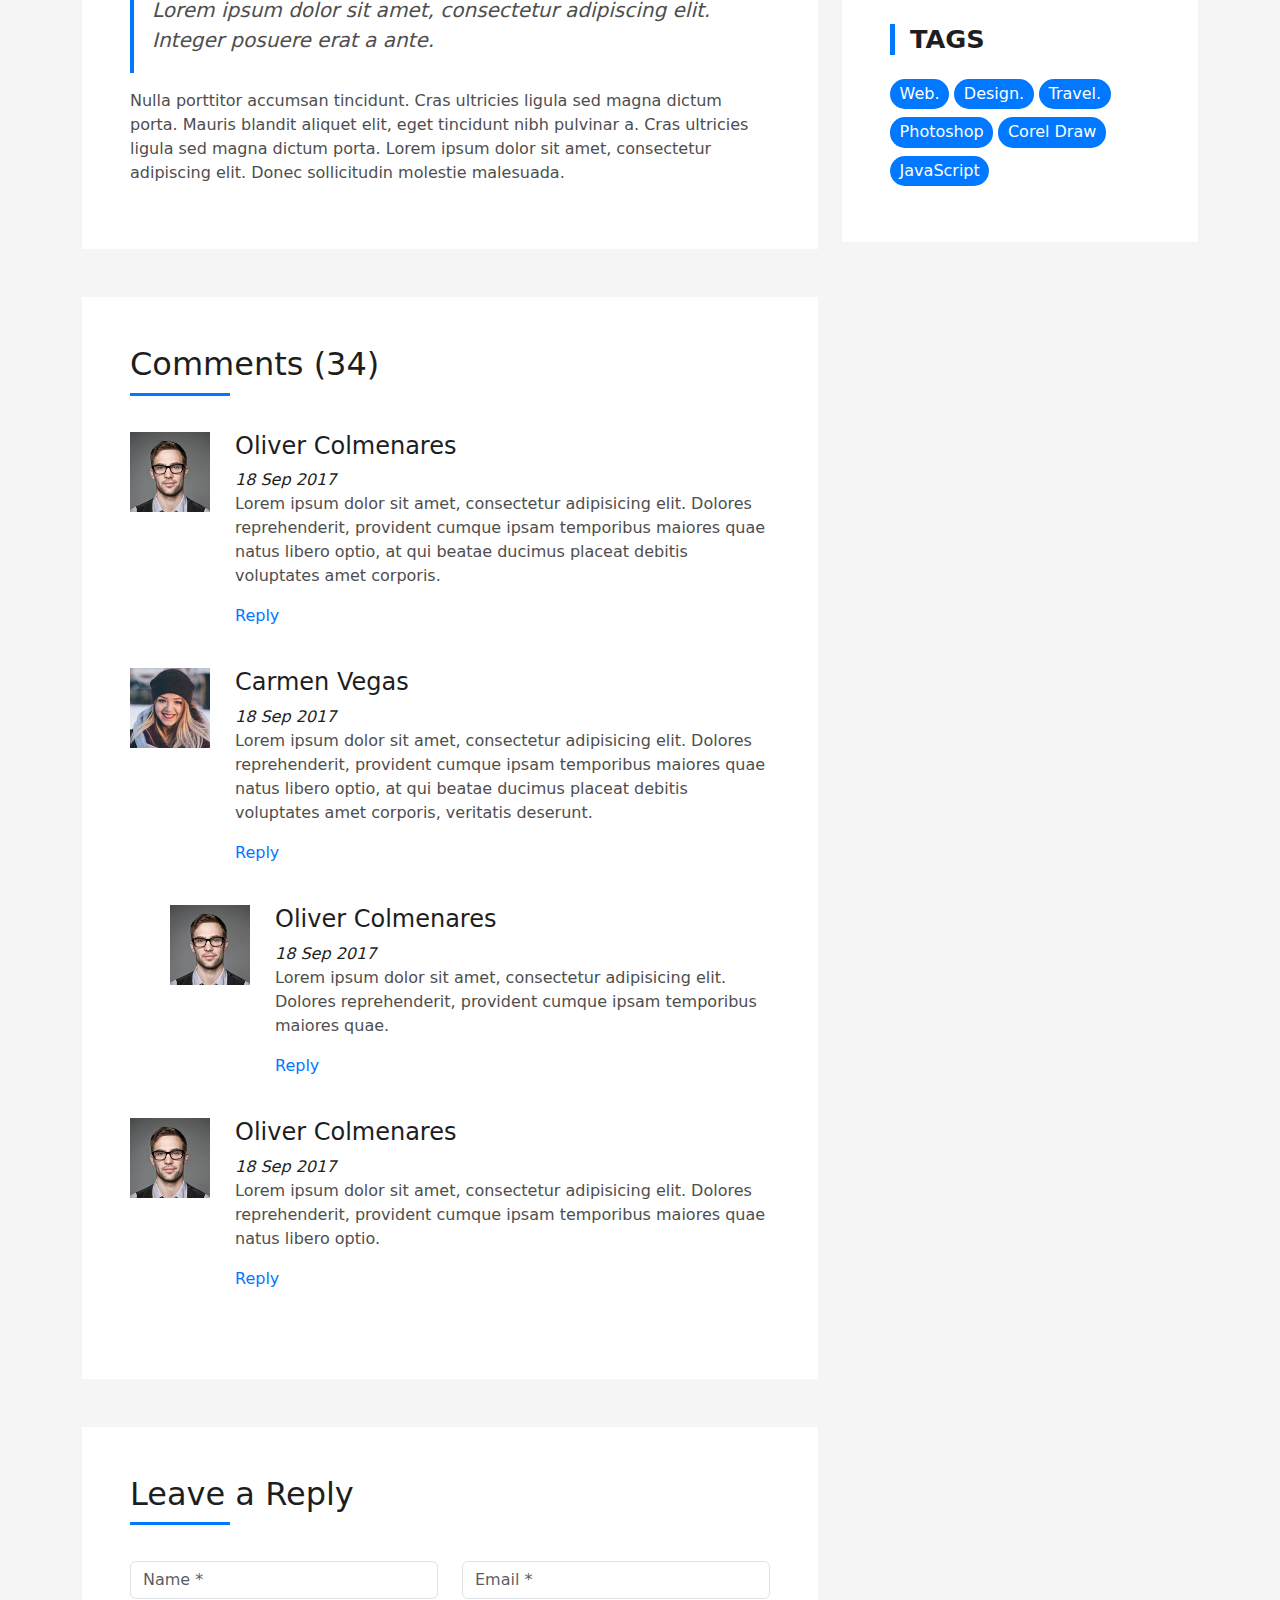
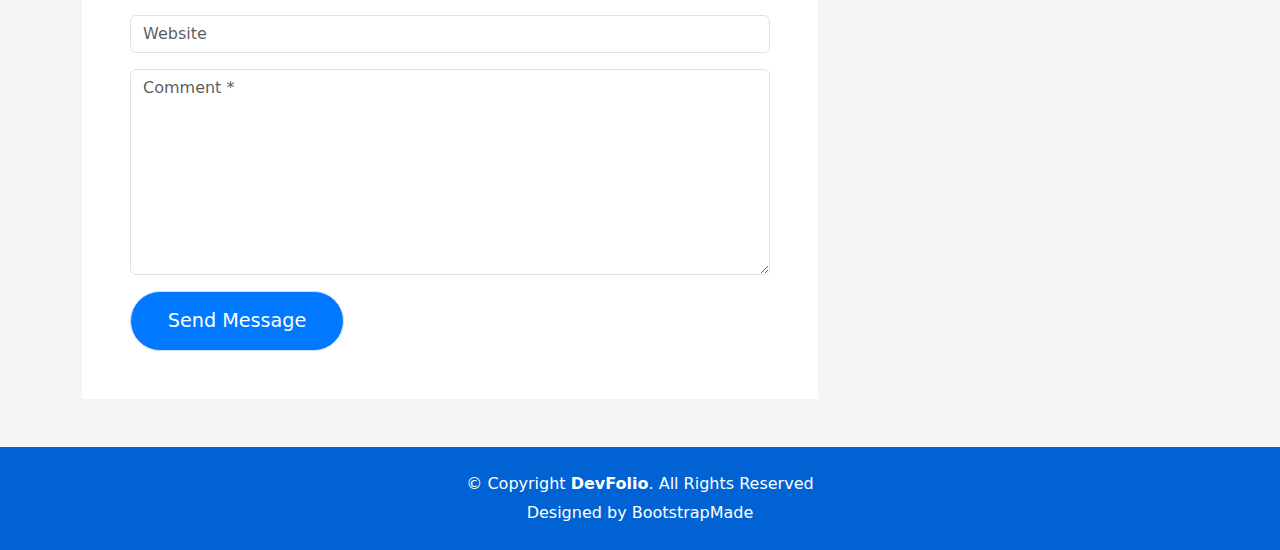
<file: portfolio/blog-single.html>
<!DOCTYPE html>
<html lang="en">

<head>
  <meta charset="utf-8">
  <meta content="width=device-width, initial-scale=1.0" name="viewport">

  <title>DevFolio Bootstrap Portfolio Template - Blog Single</title>
  <meta content="" name="description">
  <meta content="" name="keywords">

  <!-- Favicons -->
  <link href="assets/img/favicon.png" rel="icon">
  <link href="assets/img/apple-touch-icon.png" rel="apple-touch-icon">

  <!-- Vendor CSS Files -->
  <link href="assets/vendor/bootstrap/css/bootstrap.min.css" rel="stylesheet">
  <link href="assets/vendor/bootstrap-icons/bootstrap-icons.css" rel="stylesheet">
  <link href="assets/vendor/glightbox/css/glightbox.min.css" rel="stylesheet">
  <link href="assets/vendor/swiper/swiper-bundle.min.css" rel="stylesheet">

  <!-- Template Main CSS File -->
  <link href="assets/css/style.css" rel="stylesheet">

  <!-- =======================================================
  * Template Name: DevFolio
  * Updated: Sep 18 2023 with Bootstrap v5.3.2
  * Template URL: https://bootstrapmade.com/devfolio-bootstrap-portfolio-html-template/
  * Author: BootstrapMade.com
  * License: https://bootstrapmade.com/license/
  ======================================================== -->
</head>

<body>

  <!-- ======= Header ======= -->
  <header id="header" class="fixed-top">
    <div class="container d-flex align-items-center justify-content-between">

      <h1 class="logo"><a href="index.html">DevFolio</a></h1>
      <!-- Uncomment below if you prefer to use an image logo -->
      <!-- <a href="index.html" class="logo"><img src="assets/img/logo.png" alt="" class="img-fluid"></a>-->

      <nav id="navbar" class="navbar">
        <ul>
          <li><a class="nav-link scrollto " href="#hero">Home</a></li>
          <li><a class="nav-link scrollto" href="#about">About</a></li>
          <li><a class="nav-link scrollto" href="#services">Services</a></li>
          <li><a class="nav-link scrollto " href="#work">Work</a></li>
          <li><a class="nav-link scrollto " href="#blog">Blog</a></li>
          <li class="dropdown"><a href="#"><span>Drop Down</span> <i class="bi bi-chevron-down"></i></a>
            <ul>
              <li><a href="#">Drop Down 1</a></li>
              <li class="dropdown"><a href="#"><span>Deep Drop Down</span> <i class="bi bi-chevron-right"></i></a>
                <ul>
                  <li><a href="#">Deep Drop Down 1</a></li>
                  <li><a href="#">Deep Drop Down 2</a></li>
                  <li><a href="#">Deep Drop Down 3</a></li>
                  <li><a href="#">Deep Drop Down 4</a></li>
                  <li><a href="#">Deep Drop Down 5</a></li>
                </ul>
              </li>
              <li><a href="#">Drop Down 2</a></li>
              <li><a href="#">Drop Down 3</a></li>
              <li><a href="#">Drop Down 4</a></li>
            </ul>
          </li>
          <li><a class="nav-link scrollto" href="#contact">Contact</a></li>
        </ul>
        <i class="bi bi-list mobile-nav-toggle"></i>
      </nav><!-- .navbar -->

    </div>
  </header><!-- End Header -->

  <div class="hero hero-single route bg-image" style="background-image: url(assets/img/overlay-bg.jpg)">
    <div class="overlay-mf"></div>
    <div class="hero-content display-table">
      <div class="table-cell">
        <div class="container">
          <h2 class="hero-title mb-4">Blog Details</h2>
          <ol class="breadcrumb d-flex justify-content-center">
            <li class="breadcrumb-item">
              <a href="#">Home</a>
            </li>
            <li class="breadcrumb-item">
              <a href="#">Library</a>
            </li>
            <li class="breadcrumb-item active">Data</li>
          </ol>
        </div>
      </div>
    </div>
  </div>

  <main id="main">

    <!-- ======= Blog Single Section ======= -->
    <section class="blog-wrapper sect-pt4" id="blog">
      <div class="container">
        <div class="row">
          <div class="col-md-8">
            <div class="post-box">
              <div class="post-thumb">
                <img src="assets/img/post-1.jpg" class="img-fluid" alt="">
              </div>
              <div class="post-meta">
                <h1 class="article-title">Lorem ipsum dolor sit amet consec tetur adipisicing</h1>
                <ul>
                  <li>
                    <span class="bi bi-person"></span>
                    <a href="#">Jason London</a>
                  </li>
                  <li>
                    <span class="bi bi-tag"></span>
                    <a href="#">Web Design</a>
                  </li>
                  <li>
                    <span class="bi bi-chat-left-text"></span>
                    <a href="#">14</a>
                  </li>
                </ul>
              </div>
              <div class="article-content">
                <p>
                  Mauris blandit aliquet elit, eget tincidunt nibh pulvinar a. Cras ultricies ligula sed magna dictum
                  porta. Quisque velit
                  nisi, pretium ut lacinia in, elementum id enim. Praesent sapien massa, convallis a pellentesque
                  nec, egestas non nisi. Vestibulum ante ipsum primis in faucibus orci luctus et ultrices posuere
                  cubilia Curae; Donec velit neque, auctor sit amet aliquam vel, ullamcorper sit amet ligula.
                  Nulla quis lorem ut libero malesuada feugiat.
                </p>
                <p>
                  Nulla porttitor accumsan tincidunt. Cras ultricies ligula sed magna dictum porta. Mauris blandit
                  aliquet elit, eget tincidunt
                  nibh pulvinar a. Cras ultricies ligula sed magna dictum porta. Lorem ipsum dolor sit amet,
                  consectetur adipiscing elit. Donec sollicitudin molestie malesuada.
                </p>
                <p>
                  Mauris blandit aliquet elit, eget tincidunt nibh pulvinar a. Lorem ipsum dolor sit amet, consectetur
                  adipiscing elit. Praesent
                  sapien massa, convallis a pellentesque nec, egestas non nisi. Lorem ipsum dolor sit amet,
                  consectetur adipiscing elit. Curabitur arcu erat, accumsan id imperdiet et, porttitor at
                  sem. Donec rutrum congue leo eget malesuada.
                </p>
                <p>
                  Lorem ipsum dolor sit amet, consectetur adipiscing elit. Nulla quis lorem ut libero malesuada feugiat.
                  Curabitur arcu erat,
                  accumsan id imperdiet et, porttitor at sem. Vivamus suscipit tortor eget felis porttitor
                  volutpat. Vivamus suscipit tortor eget felis porttitor volutpat. Quisque velit nisi, pretium
                  ut lacinia in, elementum id enim.
                </p>
                <blockquote class="blockquote">
                  <p class="mb-0">Lorem ipsum dolor sit amet, consectetur adipiscing elit. Integer posuere erat a ante.</p>
                </blockquote>
                <p>
                  Nulla porttitor accumsan tincidunt. Cras ultricies ligula sed magna dictum porta. Mauris blandit
                  aliquet elit, eget tincidunt
                  nibh pulvinar a. Cras ultricies ligula sed magna dictum porta. Lorem ipsum dolor sit amet,
                  consectetur adipiscing elit. Donec sollicitudin molestie malesuada.
                </p>
              </div>
            </div>
            <div class="box-comments">
              <div class="title-box-2">
                <h4 class="title-comments title-left">Comments (34)</h4>
              </div>
              <ul class="list-comments">
                <li>
                  <div class="comment-avatar">
                    <img src="assets/img/testimonial-2.jpg" alt="">
                  </div>
                  <div class="comment-details">
                    <h4 class="comment-author">Oliver Colmenares</h4>
                    <span>18 Sep 2017</span>
                    <p>
                      Lorem ipsum dolor sit amet, consectetur adipisicing elit. Dolores reprehenderit, provident cumque
                      ipsam temporibus maiores
                      quae natus libero optio, at qui beatae ducimus placeat debitis voluptates amet corporis.
                    </p>
                    <a href="3">Reply</a>
                  </div>
                </li>
                <li>
                  <div class="comment-avatar">
                    <img src="assets/img/testimonial-4.jpg" alt="">
                  </div>
                  <div class="comment-details">
                    <h4 class="comment-author">Carmen Vegas</h4>
                    <span>18 Sep 2017</span>
                    <p>
                      Lorem ipsum dolor sit amet, consectetur adipisicing elit. Dolores reprehenderit, provident cumque
                      ipsam temporibus maiores
                      quae natus libero optio, at qui beatae ducimus placeat debitis voluptates amet corporis,
                      veritatis deserunt.
                    </p>
                    <a href="3">Reply</a>
                  </div>
                </li>
                <li class="comment-children">
                  <div class="comment-avatar">
                    <img src="assets/img/testimonial-2.jpg" alt="">
                  </div>
                  <div class="comment-details">
                    <h4 class="comment-author">Oliver Colmenares</h4>
                    <span>18 Sep 2017</span>
                    <p>
                      Lorem ipsum dolor sit amet, consectetur adipisicing elit. Dolores reprehenderit, provident cumque
                      ipsam temporibus maiores
                      quae.
                    </p>
                    <a href="3">Reply</a>
                  </div>
                </li>
                <li>
                  <div class="comment-avatar">
                    <img src="assets/img/testimonial-2.jpg" alt="">
                  </div>
                  <div class="comment-details">
                    <h4 class="comment-author">Oliver Colmenares</h4>
                    <span>18 Sep 2017</span>
                    <p>
                      Lorem ipsum dolor sit amet, consectetur adipisicing elit. Dolores reprehenderit, provident cumque
                      ipsam temporibus maiores
                      quae natus libero optio.
                    </p>
                    <a href="3">Reply</a>
                  </div>
                </li>
              </ul>
            </div>
            <div class="form-comments">
              <div class="title-box-2">
                <h3 class="title-left">
                  Leave a Reply
                </h3>
              </div>
              <form class="form-mf">
                <div class="row">
                  <div class="col-md-6 mb-3">
                    <div class="form-group">
                      <input type="text" class="form-control input-mf" id="inputName" placeholder="Name *" required>
                    </div>
                  </div>
                  <div class="col-md-6 mb-3">
                    <div class="form-group">
                      <input type="email" class="form-control input-mf" id="inputEmail1" placeholder="Email *" required>
                    </div>
                  </div>
                  <div class="col-md-12 mb-3">
                    <div class="form-group">
                      <input type="url" class="form-control input-mf" id="inputUrl" placeholder="Website">
                    </div>
                  </div>
                  <div class="col-md-12 mb-3">
                    <div class="form-group">
                      <textarea id="textMessage" class="form-control input-mf" placeholder="Comment *" name="message" cols="45" rows="8" required></textarea>
                    </div>
                  </div>
                  <div class="col-md-12">
                    <button type="submit" class="button button-a button-big button-rouded">Send Message</button>
                  </div>
                </div>
              </form>
            </div>
          </div>
          <div class="col-md-4">
            <div class="widget-sidebar sidebar-search">
              <h5 class="sidebar-title">Search</h5>
              <div class="sidebar-content">
                <form>
                  <div class="input-group">
                    <input type="text" class="form-control" placeholder="Search for..." aria-label="Search for...">
                    <span class="input-group-btn">
                      <button class="btn btn-secondary btn-search" type="button">
                        <span class="bi bi-search"></span>
                      </button>
                    </span>
                  </div>
                </form>
              </div>
            </div>
            <div class="widget-sidebar">
              <h5 class="sidebar-title">Recent Post</h5>
              <div class="sidebar-content">
                <ul class="list-sidebar">
                  <li>
                    <a href="#">Atque placeat maiores.</a>
                  </li>
                  <li>
                    <a href="#">Lorem ipsum dolor sit amet consectetur</a>
                  </li>
                  <li>
                    <a href="#">Nam quo autem exercitationem.</a>
                  </li>
                  <li>
                    <a href="#">Atque placeat maiores nam quo autem</a>
                  </li>
                  <li>
                    <a href="#">Nam quo autem exercitationem.</a>
                  </li>
                </ul>
              </div>
            </div>
            <div class="widget-sidebar">
              <h5 class="sidebar-title">Archives</h5>
              <div class="sidebar-content">
                <ul class="list-sidebar">
                  <li>
                    <a href="#">September, 2017.</a>
                  </li>
                  <li>
                    <a href="#">April, 2017.</a>
                  </li>
                  <li>
                    <a href="#">Nam quo autem exercitationem.</a>
                  </li>
                  <li>
                    <a href="#">Atque placeat maiores nam quo autem</a>
                  </li>
                  <li>
                    <a href="#">Nam quo autem exercitationem.</a>
                  </li>
                </ul>
              </div>
            </div>
            <div class="widget-sidebar widget-tags">
              <h5 class="sidebar-title">Tags</h5>
              <div class="sidebar-content">
                <ul>
                  <li>
                    <a href="#">Web.</a>
                  </li>
                  <li>
                    <a href="#">Design.</a>
                  </li>
                  <li>
                    <a href="#">Travel.</a>
                  </li>
                  <li>
                    <a href="#">Photoshop</a>
                  </li>
                  <li>
                    <a href="#">Corel Draw</a>
                  </li>
                  <li>
                    <a href="#">JavaScript</a>
                  </li>
                </ul>
              </div>
            </div>
          </div>
        </div>
      </div>
    </section><!-- End Blog Single Section -->

  </main><!-- End #main -->

  <!-- ======= Footer ======= -->
  <footer>
    <div class="container">
      <div class="row">
        <div class="col-sm-12">
          <div class="copyright-box">
            <p class="copyright">&copy; Copyright <strong>DevFolio</strong>. All Rights Reserved</p>
            <div class="credits">
              <!--
              All the links in the footer should remain intact.
              You can delete the links only if you purchased the pro version.
              Licensing information: https://bootstrapmade.com/license/
              Purchase the pro version with working PHP/AJAX contact form: https://bootstrapmade.com/buy/?theme=DevFolio
            -->
              Designed by <a href="https://bootstrapmade.com/">BootstrapMade</a>
            </div>
          </div>
        </div>
      </div>
    </div>
  </footer><!-- End  Footer -->

  <div id="preloader"></div>
  <a href="#" class="back-to-top d-flex align-items-center justify-content-center"><i class="bi bi-arrow-up-short"></i></a>

  <!-- Vendor JS Files -->
  <script src="assets/vendor/purecounter/purecounter_vanilla.js"></script>
  <script src="assets/vendor/bootstrap/js/bootstrap.bundle.min.js"></script>
  <script src="assets/vendor/glightbox/js/glightbox.min.js"></script>
  <script src="assets/vendor/swiper/swiper-bundle.min.js"></script>
  <script src="assets/vendor/typed.js/typed.umd.js"></script>
  <script src="assets/vendor/php-email-form/validate.js"></script>

  <!-- Template Main JS File -->
  <script src="assets/js/main.js"></script>

</body>

</html>
</file>
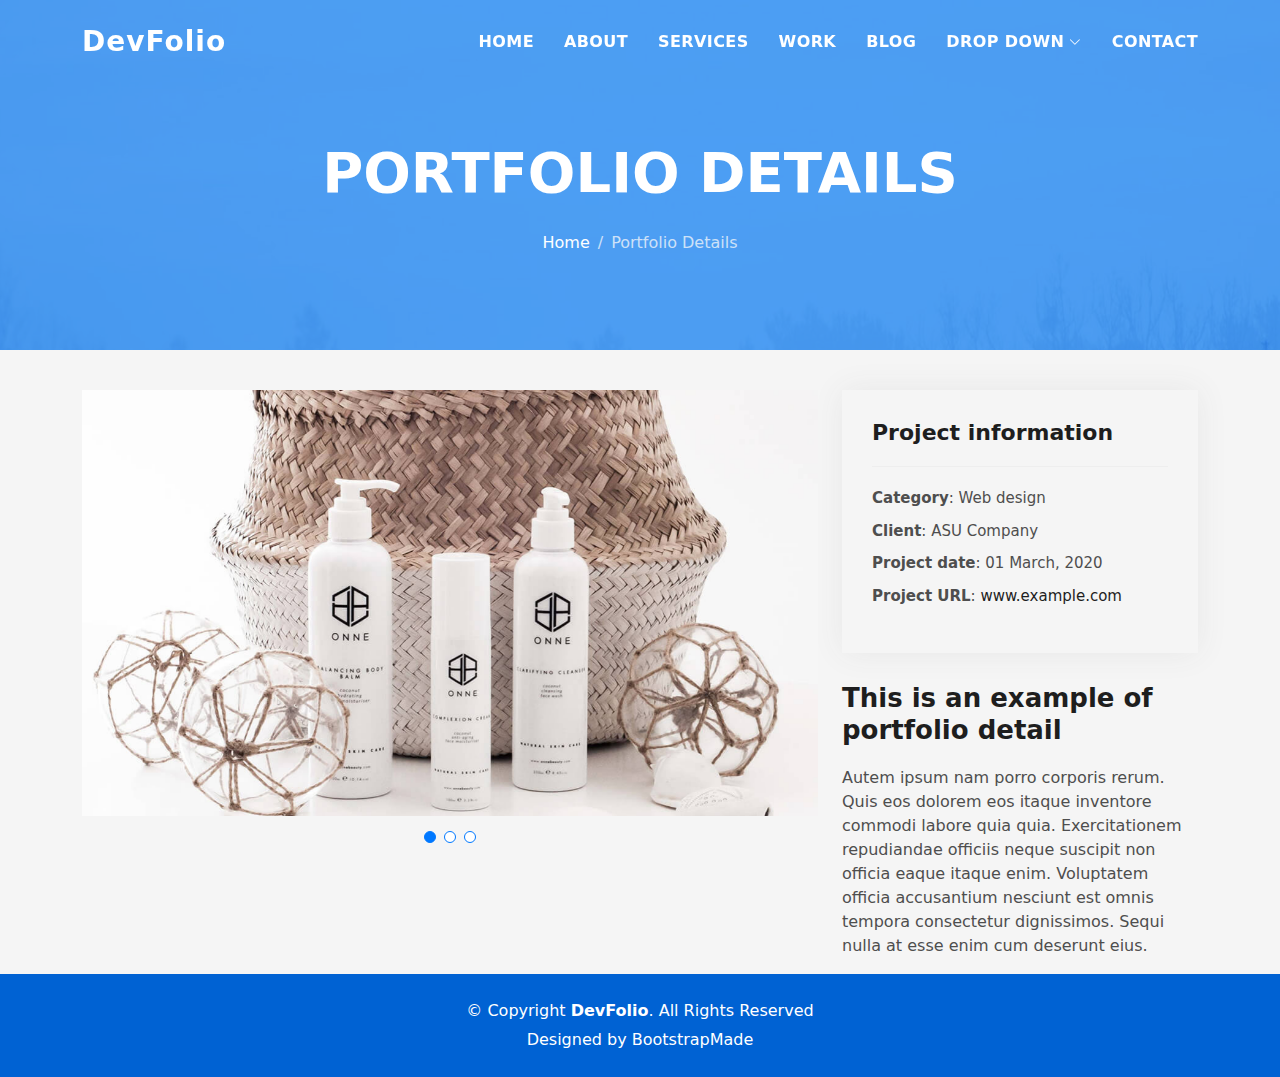
<file: portfolio/portfolio-details.html>
<!DOCTYPE html>
<html lang="en">

<head>
  <meta charset="utf-8">
  <meta content="width=device-width, initial-scale=1.0" name="viewport">

  <title>DevFolio Bootstrap Portfolio Template - Portfolio Details</title>
  <meta content="" name="description">
  <meta content="" name="keywords">

  <!-- Favicons -->
  <link href="assets/img/favicon.png" rel="icon">
  <link href="assets/img/apple-touch-icon.png" rel="apple-touch-icon">

  <!-- Vendor CSS Files -->
  <link href="assets/vendor/bootstrap/css/bootstrap.min.css" rel="stylesheet">
  <link href="assets/vendor/bootstrap-icons/bootstrap-icons.css" rel="stylesheet">
  <link href="assets/vendor/glightbox/css/glightbox.min.css" rel="stylesheet">
  <link href="assets/vendor/swiper/swiper-bundle.min.css" rel="stylesheet">

  <!-- Template Main CSS File -->
  <link href="assets/css/style.css" rel="stylesheet">

  <!-- =======================================================
  * Template Name: DevFolio
  * Updated: Sep 18 2023 with Bootstrap v5.3.2
  * Template URL: https://bootstrapmade.com/devfolio-bootstrap-portfolio-html-template/
  * Author: BootstrapMade.com
  * License: https://bootstrapmade.com/license/
  ======================================================== -->
</head>

<body>

  <!-- ======= Header ======= -->
  <header id="header" class="fixed-top">
    <div class="container d-flex align-items-center justify-content-between">

      <h1 class="logo"><a href="index.html">DevFolio</a></h1>
      <!-- Uncomment below if you prefer to use an image logo -->
      <!-- <a href="index.html" class="logo"><img src="assets/img/logo.png" alt="" class="img-fluid"></a>-->

      <nav id="navbar" class="navbar">
        <ul>
          <li><a class="nav-link scrollto " href="#hero">Home</a></li>
          <li><a class="nav-link scrollto" href="#about">About</a></li>
          <li><a class="nav-link scrollto" href="#services">Services</a></li>
          <li><a class="nav-link scrollto " href="#work">Work</a></li>
          <li><a class="nav-link scrollto " href="#blog">Blog</a></li>
          <li class="dropdown"><a href="#"><span>Drop Down</span> <i class="bi bi-chevron-down"></i></a>
            <ul>
              <li><a href="#">Drop Down 1</a></li>
              <li class="dropdown"><a href="#"><span>Deep Drop Down</span> <i class="bi bi-chevron-right"></i></a>
                <ul>
                  <li><a href="#">Deep Drop Down 1</a></li>
                  <li><a href="#">Deep Drop Down 2</a></li>
                  <li><a href="#">Deep Drop Down 3</a></li>
                  <li><a href="#">Deep Drop Down 4</a></li>
                  <li><a href="#">Deep Drop Down 5</a></li>
                </ul>
              </li>
              <li><a href="#">Drop Down 2</a></li>
              <li><a href="#">Drop Down 3</a></li>
              <li><a href="#">Drop Down 4</a></li>
            </ul>
          </li>
          <li><a class="nav-link scrollto" href="#contact">Contact</a></li>
        </ul>
        <i class="bi bi-list mobile-nav-toggle"></i>
      </nav><!-- .navbar -->

    </div>
  </header><!-- End Header -->

  <div class="hero hero-single route bg-image" style="background-image: url(assets/img/overlay-bg.jpg)">
    <div class="overlay-mf"></div>
    <div class="hero-content display-table">
      <div class="table-cell">
        <div class="container">
          <h2 class="hero-title mb-4">Portfolio Details</h2>
          <ol class="breadcrumb d-flex justify-content-center">
            <li class="breadcrumb-item">
              <a href="#">Home</a>
            </li>
            <li class="breadcrumb-item active">Portfolio Details</li>
          </ol>
        </div>
      </div>
    </div>
  </div>

  <main id="main">

    <!-- ======= Portfolio Details Section ======= -->
    <section id="portfolio-details" class="portfolio-details">
      <div class="container">

        <div class="row gy-4">

          <div class="col-lg-8">
            <div class="portfolio-details-slider swiper">
              <div class="swiper-wrapper align-items-center">

                <div class="swiper-slide">
                  <img src="assets/img/portfolio-details-1.jpg" alt="">
                </div>

                <div class="swiper-slide">
                  <img src="assets/img/portfolio-details-2.jpg" alt="">
                </div>

                <div class="swiper-slide">
                  <img src="assets/img/portfolio-details-3.jpg" alt="">
                </div>

              </div>
              <div class="swiper-pagination"></div>
            </div>
          </div>

          <div class="col-lg-4">
            <div class="portfolio-info">
              <h3>Project information</h3>
              <ul>
                <li><strong>Category</strong>: Web design</li>
                <li><strong>Client</strong>: ASU Company</li>
                <li><strong>Project date</strong>: 01 March, 2020</li>
                <li><strong>Project URL</strong>: <a href="#">www.example.com</a></li>
              </ul>
            </div>
            <div class="portfolio-description">
              <h2>This is an example of portfolio detail</h2>
              <p>
                Autem ipsum nam porro corporis rerum. Quis eos dolorem eos itaque inventore commodi labore quia quia. Exercitationem repudiandae officiis neque suscipit non officia eaque itaque enim. Voluptatem officia accusantium nesciunt est omnis tempora consectetur dignissimos. Sequi nulla at esse enim cum deserunt eius.
              </p>
            </div>
          </div>

        </div>

      </div>
    </section><!-- End Portfolio Details Section -->

  </main><!-- End #main -->

  <!-- ======= Footer ======= -->
  <footer>
    <div class="container">
      <div class="row">
        <div class="col-sm-12">
          <div class="copyright-box">
            <p class="copyright">&copy; Copyright <strong>DevFolio</strong>. All Rights Reserved</p>
            <div class="credits">
              <!--
              All the links in the footer should remain intact.
              You can delete the links only if you purchased the pro version.
              Licensing information: https://bootstrapmade.com/license/
              Purchase the pro version with working PHP/AJAX contact form: https://bootstrapmade.com/buy/?theme=DevFolio
            -->
              Designed by <a href="https://bootstrapmade.com/">BootstrapMade</a>
            </div>
          </div>
        </div>
      </div>
    </div>
  </footer><!-- End  Footer -->

  <div id="preloader"></div>
  <a href="#" class="back-to-top d-flex align-items-center justify-content-center"><i class="bi bi-arrow-up-short"></i></a>

  <!-- Vendor JS Files -->
  <script src="assets/vendor/purecounter/purecounter_vanilla.js"></script>
  <script src="assets/vendor/bootstrap/js/bootstrap.bundle.min.js"></script>
  <script src="assets/vendor/glightbox/js/glightbox.min.js"></script>
  <script src="assets/vendor/swiper/swiper-bundle.min.js"></script>
  <script src="assets/vendor/typed.js/typed.umd.js"></script>
  <script src="assets/vendor/php-email-form/validate.js"></script>

  <!-- Template Main JS File -->
  <script src="assets/js/main.js"></script>

</body>

</html>
</file>
<file: portfolio/assets/css/style.css>
/**
* Template Name: DevFolio
* Updated: Sep 18 2023 with Bootstrap v5.3.2
* Template URL: https://bootstrapmade.com/devfolio-bootstrap-portfolio-html-template/
* Author: BootstrapMade.com
* License: https://bootstrapmade.com/license/
*/

/*--------------------------------------------------------------
# General
--------------------------------------------------------------*/
body {
  background-color: #f5f5f5;
  color: #4e4e4e;
}

h1,
h2,
h3,
h4,
h5,
h6 {
  color: #1e1e1e;
}

a {
  color: #1e1e1e;
  text-decoration: none;
  transition: all 0.5s ease-in-out;
}

a:hover {
  color: #0078ff;
  text-decoration: none;
  transition: all 0.5s ease-in-out;
}

.p-r {
  position: relative;
}

.color-a {
  text-decoration: none;
  color: #0078ff;
}

.color-d {
  color: #f5f5f5;
}

.color-text-a {
  text-decoration: none;
  color: #4e4e4e;
}

.box-shadow,
.card-blog,
.work-box,
.service-box,
.paralax-mf {
  box-shadow: 0 13px 8px -10px rgba(0, 0, 0, 0.1);
}

.box-shadow-a,
.button:hover {
  text-decoration: none;
  box-shadow: 0 0 0 4px #cde1f8;
}

.display-5 {
  font-size: 2.5rem;
  font-weight: 300;
  line-height: 1.1;
}

.display-6 {
  font-size: 2rem;
  font-weight: 300;
  line-height: 1.1;
}

.avatar {
  width: 32px;
  height: 32px;
  margin-right: 4px;
  overflow: hidden;
}

.bg-image {
  background-repeat: no-repeat;
  background-attachment: fixed;
  background-size: cover;
  background-position: center center;
}

@media (max-width: 1024px) {
  .bg-image {
    background-attachment: scroll;
  }
}

.overlay-mf {
  background-color: #0078ff;
}

.overlay-mf {
  position: absolute;
  top: 0;
  left: 0px;
  padding: 0;
  height: 100%;
  width: 100%;
  opacity: 0.7;
}

.paralax-mf {
  position: relative;
  padding: 8rem 0;
}

.display-table {
  width: 100%;
  height: 100%;
  display: table;
}

.table-cell {
  display: table-cell;
  vertical-align: middle;
}

/*--/ Sections /--*/
.sect-4 {
  padding: 4rem 0;
}

.sect-pt4 {
  padding-top: 4rem;
}

.sect-mt4 {
  margin-top: 4rem;
}

/*--/ Title s /--*/
.title-s {
  font-weight: 600;
  color: #1e1e1e;
  font-size: 1.1rem;
}

/*--/ Title A /--*/
.title-box {
  margin-bottom: 4rem;
}

.title-a {
  text-decoration: none;
  font-size: 3rem;
  font-weight: bold;
  text-transform: uppercase;
}

.subtitle-a {
  text-decoration: none;
  color: #4e4e4e;
}

.line-mf {
  width: 40px;
  height: 5px;
  background-color: #0078ff;
  margin: 0 auto;
}

/*--/ Title Left /--*/
.title-box-2 {
  margin-bottom: 3rem;
}

.title-left {
  font-size: 2rem;
  position: relative;
}

.title-left:before {
  content: "";
  position: absolute;
  height: 3px;
  background-color: #0078ff;
  width: 100px;
  bottom: -12px;
}

/*------/ Box /------*/
.box-pl2 {
  padding-left: 2rem;
}

.box-shadow-full {
  padding: 3rem 1.25rem;
  position: relative;
  background-color: #fff;
  margin-bottom: 3rem;
  z-index: 2;
  box-shadow: 0 1px 1px 0 rgba(0, 0, 0, 0.06), 0 2px 5px 0 rgba(0, 0, 0, 0.2);
}

@media (min-width: 768px) {
  .box-shadow-full {
    padding: 3rem;
  }
}

/*------/ Socials /------*/
.socials {
  padding: 1.5rem 0;
}

.socials ul li {
  display: inline-block;
}

.socials .ico-circle {
  height: 40px;
  width: 40px;
  font-size: 1.2rem;
  border-radius: 50%;
  line-height: 1.6;
  margin: 0 15px 0 0;
  box-shadow: 0 0 0 3px #0078ff;
  transition: all 500ms ease;
}

.socials .ico-circle:hover {
  background-color: #0078ff;
  color: #fff;
  box-shadow: 0 0 0 3px #cde1f8;
  transition: all 500ms ease;
}

/*------/ Ul resect /------*/
.ul-resect,
.widget-tags ul,
.widget-sidebar .list-sidebar,
.box-comments .list-comments,
.blog-wrapper .post-meta ul,
.list-ico,
.socials ul {
  list-style: none;
  padding-left: 0;
  margin-bottom: 0;
}

.list-ico {
  line-height: 2;
}

.list-ico span {
  color: #0078ff;
  margin-right: 10px;
}

/*------/ Ico Circle /------*/
.ico-circle {
  height: 100px;
  width: 100px;
  font-size: 2rem;
  border-radius: 50%;
  line-height: 1.55;
  margin: 0 auto;
  text-align: center;
  box-shadow: 0 0 0 10px #0078ff;
  display: block;
}

/*------/ Owl Carousel /------*/
.owl-theme .owl-dots {
  text-align: center;
  margin-top: 18px;
}

.owl-theme .owl-dots .owl-dot {
  display: inline-block;
}

.owl-theme .owl-dots .owl-dot span {
  width: 18px;
  height: 7px;
  margin: 5px 5px;
  background: #cde1f8;
  border: 0px solid #cde1f8;
  display: block;
  transition: all 0.6s ease-in-out;
  cursor: pointer;
}

.owl-theme .owl-dots .owl-dot:hover span {
  background-color: #cde1f8;
}

.owl-theme .owl-dots .owl-dot.active span {
  background-color: #1B1B1B;
  width: 25px;
}

/*--/ Scrolltop s /--*/
.scrolltop-mf {
  position: relative;
  display: none;
}

.scrolltop-mf span {
  z-index: 999;
  position: fixed;
  width: 42px;
  height: 42px;
  background-color: #0078ff;
  opacity: 0.7;
  font-size: 1.6rem;
  line-height: 1.5;
  text-align: center;
  color: #fff;
  top: auto;
  left: auto;
  right: 30px;
  bottom: 50px;
  cursor: pointer;
  border-radius: 50%;
}

/*--------------------------------------------------------------
# Back to top button
--------------------------------------------------------------*/
.back-to-top {
  position: fixed;
  visibility: hidden;
  opacity: 0;
  right: 15px;
  bottom: 15px;
  z-index: 996;
  background: #0078ff;
  width: 40px;
  height: 40px;
  border-radius: 50px;
  transition: all 0.4s;
}

.back-to-top i {
  font-size: 28px;
  color: #fff;
  line-height: 0;
}

.back-to-top:hover {
  background: #298eff;
  color: #fff;
}

.back-to-top.active {
  visibility: visible;
  opacity: 1;
}

/*------/ Prelaoder /------*/
#preloader {
  position: fixed;
  top: 0;
  left: 0;
  right: 0;
  bottom: 0;
  z-index: 9999;
  overflow: hidden;
  background: #fff;
}

#preloader:before {
  content: "";
  position: fixed;
  top: calc(50% - 30px);
  left: calc(50% - 30px);
  border: 6px solid #f2f2f2;
  border-top: 6px solid #0078ff;
  border-radius: 50%;
  width: 60px;
  height: 60px;
  animation: animate-preloader 1s linear infinite;
}

@keyframes animate-preloader {
  0% {
    transform: rotate(0deg);
  }

  100% {
    transform: rotate(360deg);
  }
}

/*------/ Button /------*/
.button {
  display: inline-block;
  padding: 0.3rem 0.6rem;
  text-align: center;
  vertical-align: middle;
  -webkit-user-select: none;
  -moz-user-select: none;
  user-select: none;
  font-size: 1rem;
  border-radius: 0.3rem;
  border: 1px solid transparent;
  transition: all 500ms ease;
  cursor: pointer;
}

.button:focus {
  outline: 0;
}

.button:hover {
  background-color: #0062d3;
  color: #fff;
  transition: all 500ms ease;
}

.button-a {
  text-decoration: none;
  background-color: #0078ff;
  color: #fff;
  border-color: #cde1f8;
}

.button-big {
  padding: 0.9rem 2.3rem;
  font-size: 1.2rem;
}

.button-rouded {
  border-radius: 5rem;
}

.btn-lg {
  padding: 0.5rem 1rem;
  font-size: 1.25rem;
  line-height: 1.5;
  border-radius: 0.3rem;
}

/*--------------------------------------------------------------
# Header
--------------------------------------------------------------*/
#header {
  transition: all 0.5s;
  z-index: 997;
  padding: 20px 0;
}

#header .logo {
  font-size: 28px;
  margin: 0;
  padding: 0;
  font-weight: 600;
  letter-spacing: 1px;
}

#header .logo a {
  color: #fff;
}

#header .logo img {
  max-height: 40px;
}

#header.header-scrolled {
  background: rgba(0, 0, 0, 0.9);
  padding: 12px 0;
}

/*--------------------------------------------------------------
# Navigation Menu
--------------------------------------------------------------*/
/**
* Desktop Navigation 
*/
.navbar {
  padding: 0;
}

.navbar ul {
  margin: 0;
  padding: 0;
  display: flex;
  list-style: none;
  align-items: center;
}

.navbar li {
  position: relative;
}

.navbar>ul>li {
  white-space: nowrap;
  padding: 10px 0 10px 30px;
}

.navbar a,
.navbar a:focus {
  display: flex;
  align-items: center;
  justify-content: space-between;
  color: #fff;
  font-size: 16px;
  font-weight: 600;
  padding: 0;
  white-space: nowrap;
  transition: 0.3s;
  letter-spacing: 0.4px;
  position: relative;
  text-transform: uppercase;
}

.navbar a i,
.navbar a:focus i {
  font-size: 12px;
  line-height: 0;
  margin-left: 5px;
}

.navbar>ul>li>a:before {
  content: "";
  position: absolute;
  width: 100%;
  height: 2px;
  bottom: -6px;
  left: 0;
  width: 0;
  background-color: #fff;
  visibility: hidden;
  transition: all 0.3s ease-in-out 0s;
}

.navbar a:hover:before,
.navbar li:hover>a:before,
.navbar .active:before {
  visibility: visible;
  width: 80%;
}

.navbar a:hover,
.navbar .active,
.navbar .active:focus,
.navbar li:hover>a {
  color: #fff;
}

.navbar .dropdown ul {
  display: block;
  position: absolute;
  left: 30px;
  top: calc(100% + 30px);
  margin: 0;
  padding: 10px 0;
  z-index: 99;
  opacity: 0;
  visibility: hidden;
  background: #fff;
  box-shadow: 0px 0px 30px rgba(127, 137, 161, 0.25);
  transition: 0.3s;
}

.navbar .dropdown ul li {
  min-width: 200px;
}

.navbar .dropdown ul a {
  padding: 10px 20px;
  font-size: 14px;
  text-transform: none;
  color: #4e4e4e;
}

.navbar .dropdown ul a i {
  font-size: 12px;
}

.navbar .dropdown ul a:hover,
.navbar .dropdown ul .active:hover,
.navbar .dropdown ul li:hover>a {
  color: #0078ff;
}

.navbar .dropdown:hover>ul {
  opacity: 1;
  top: 100%;
  visibility: visible;
}

.navbar .dropdown .dropdown ul {
  top: 0;
  left: calc(100% - 30px);
  visibility: hidden;
}

.navbar .dropdown .dropdown:hover>ul {
  opacity: 1;
  top: 0;
  left: 100%;
  visibility: visible;
}

@media (max-width: 1366px) {
  .navbar .dropdown .dropdown ul {
    left: -90%;
  }

  .navbar .dropdown .dropdown:hover>ul {
    left: -100%;
  }
}

/**
* Mobile Navigation 
*/
.mobile-nav-toggle {
  color: #fff;
  font-size: 28px;
  cursor: pointer;
  display: none;
  line-height: 0;
  transition: 0.5s;
}

@media (max-width: 991px) {
  .mobile-nav-toggle {
    display: block;
  }

  .navbar ul {
    display: none;
  }
}

.navbar-mobile {
  position: fixed;
  overflow: hidden;
  top: 0;
  right: 0;
  left: 0;
  bottom: 0;
  background: rgba(78, 78, 78, 0.9);
  transition: 0.3s;
  z-index: 999;
}

.navbar-mobile .mobile-nav-toggle {
  position: absolute;
  top: 15px;
  right: 15px;
}

.navbar-mobile ul {
  display: block;
  position: absolute;
  top: 55px;
  right: 15px;
  bottom: 15px;
  left: 15px;
  padding: 10px 0;
  background-color: #fff;
  overflow-y: auto;
  transition: 0.3s;
}

.navbar-mobile>ul>li {
  padding: 0;
}

.navbar-mobile a:hover:before,
.navbar-mobile li:hover>a:before,
.navbar-mobile .active:before {
  visibility: hidden;
}

.navbar-mobile a,
.navbar-mobile a:focus {
  padding: 10px 20px;
  font-size: 15px;
  color: #4e4e4e;
}

.navbar-mobile a:hover,
.navbar-mobile .active,
.navbar-mobile li:hover>a {
  color: #0078ff;
}

.navbar-mobile .getstarted,
.navbar-mobile .getstarted:focus {
  margin: 15px;
}

.navbar-mobile .dropdown ul {
  position: static;
  display: none;
  margin: 10px 20px;
  padding: 10px 0;
  z-index: 99;
  opacity: 1;
  visibility: visible;
  background: #fff;
  box-shadow: 0px 0px 30px rgba(127, 137, 161, 0.25);
}

.navbar-mobile .dropdown ul li {
  min-width: 200px;
}

.navbar-mobile .dropdown ul a {
  padding: 10px 20px;
}

.navbar-mobile .dropdown ul a i {
  font-size: 12px;
}

.navbar-mobile .dropdown ul a:hover,
.navbar-mobile .dropdown ul .active:hover,
.navbar-mobile .dropdown ul li:hover>a {
  color: #0078ff;
}

.navbar-mobile .dropdown>.dropdown-active {
  display: block;
}

/*--------------------------------------------------------------
# Hero Section
--------------------------------------------------------------*/
.hero {
  height: 100vh;
  position: relative;
  color: #fff;
}

.hero .hero-content {
  text-align: center;
  position: absolute;
}

.hero .overlay-itro {
  background-color: rgba(0, 0, 0, 0.6);
  position: absolute;
  top: 0;
  left: 0px;
  padding: 0;
  height: 100%;
  width: 100%;
  opacity: 0.9;
}

.hero .hero-title {
  color: #fff;
  font-weight: 600;
  font-size: 3rem;
}

@media (min-width: 768px) {
  .hero .hero-title {
    font-size: 4.5rem;
  }
}

.hero .hero-subtitle {
  font-size: 1.5rem;
  font-weight: 600;
}

@media (min-width: 768px) {
  .hero .hero-subtitle {
    font-size: 2.5rem;
  }
}

.hero .text-slider-items {
  display: none;
}

.hero-single {
  height: 350px;
}

.hero-single .hero-content {
  margin-top: 30px;
}

.hero-single .hero-title {
  text-transform: uppercase;
  font-size: 3rem;
}

@media (min-width: 768px) {
  .hero-single .hero-title {
    font-size: 3.5rem;
  }
}

.hero-single .breadcrumb {
  background-color: transparent;
  color: #0078ff;
}

.hero-single .breadcrumb .breadcrumb-item:before {
  color: #cde1f8;
}

.hero-single .breadcrumb .breadcrumb-item.active {
  color: #cde1f8;
}

.hero-single .breadcrumb a {
  color: #fff;
}

/*--------------------------------------------------------------
# About
--------------------------------------------------------------*/
.about-mf .box-shadow-full {
  padding-top: 4rem;
  padding-bottom: 4rem;
}

.about-mf .about-img {
  margin-bottom: 2rem;
}

.about-mf .about-img img {
  margin-left: 10px;
}

@media (min-width: 767px) {
  .about-mf .box-pl2 {
    margin-top: 3rem;
    padding-left: 0rem;
  }
}

.skill-mf span {
  color: #4e4e4e;
}

.skill-mf .progress {
  background-color: #cde1f8;
  margin: 0.5rem 0 1.2rem 0;
  border-radius: 0;
  height: 0.7rem;
}

.skill-mf .progress .progress-bar {
  height: 0.7rem;
  background-color: #0078ff;
}

/*--------------------------------------------------------------
# Services
--------------------------------------------------------------*/
.service-box {
  background-color: #fff;
  padding: 2.5rem 1.3rem;
  border-radius: 1rem;
  margin-bottom: 3rem;
  text-align: center;
}

.service-box:hover .ico-circle {
  transition: all 500ms ease;
  color: #fff;
  background-color: #0078ff;
  box-shadow: 0 0 0 10px #cde1f8;
}

.service-box .service-ico {
  margin-bottom: 1rem;
  color: #1e1e1e;
}

.service-box .ico-circle {
  transition: all 500ms ease;
  display: inline-flex;
  align-items: center;
  justify-content: center;
}

.service-box .ico-circle i {
  line-height: 0;
  font-size: 40px;
}

.service-box .s-title {
  font-size: 1.4rem;
  text-transform: uppercase;
  text-align: center;
  padding: 0.4rem 0;
}

.service-box .s-description {
  color: #4e4e4e;
}

/*--------------------------------------------------------------
# Counter
--------------------------------------------------------------*/
.counter-box {
  color: #fff;
  text-align: center;
}

@media (min-width: 577px) {
  .counter-box {
    margin-bottom: 1.8rem;
  }
}

.counter-ico {
  margin-bottom: 1rem;
}

.counter-ico .ico-circle {
  height: 60px;
  width: 60px;
  line-height: 1.5;
  box-shadow: 0 0 0 10px #cde1f8;
}

.counter-num .counter {
  font-size: 2rem;
  margin-bottom: 0;
}

/*--------------------------------------------------------------
# Portfolio
--------------------------------------------------------------*/
.work-box {
  margin-bottom: 3rem;
  -webkit-backface-visibility: hidden;
  backface-visibility: hidden;
  background-color: #fff;
}



.work-img {
  display: block;
  overflow: hidden;
}

.work-img img {
  transition: all 1s;
}

.work-content {
  padding: 2rem 3% 1rem 4%;
}

.work-content .w-more {
  color: #4e4e4e;
  font-size: 0.8rem;
}

.work-content .w-more .w-ctegory {
  color: #0078ff;
}

.work-content .w-like {
  font-size: 2.5rem;
  color: #0078ff;
  float: right;
}

.work-content .w-like a {
  color: #0078ff;
}

.work-content .w-like .num-like {
  font-size: 0.7rem;
}

.w-title {
  font-size: 1.2rem;
}

/*--------------------------------------------------------------
# Portfolio Details
--------------------------------------------------------------*/
.portfolio-details {
  padding-top: 40px;
}

.portfolio-details .portfolio-details-slider img {
  width: 100%;
}

.portfolio-details .portfolio-details-slider .swiper-pagination {
  margin-top: 20px;
  position: relative;
}

.portfolio-details .portfolio-details-slider .swiper-pagination .swiper-pagination-bullet {
  width: 12px;
  height: 12px;
  background-color: #fff;
  opacity: 1;
  border: 1px solid #0078ff;
}

.portfolio-details .portfolio-details-slider .swiper-pagination .swiper-pagination-bullet-active {
  background-color: #0078ff;
}

.portfolio-details .portfolio-info {
  padding: 30px;
  box-shadow: 0px 0 30px rgba(78, 78, 78, 0.08);
}

.portfolio-details .portfolio-info h3 {
  font-size: 22px;
  font-weight: 700;
  margin-bottom: 20px;
  padding-bottom: 20px;
  border-bottom: 1px solid #eee;
}

.portfolio-details .portfolio-info ul {
  list-style: none;
  padding: 0;
  font-size: 15px;
}

.portfolio-details .portfolio-info ul li+li {
  margin-top: 10px;
}

.portfolio-details .portfolio-description {
  padding-top: 30px;
}

.portfolio-details .portfolio-description h2 {
  font-size: 26px;
  font-weight: 700;
  margin-bottom: 20px;
}

.portfolio-details .portfolio-description p {
  padding: 0;
}

/*--------------------------------------------------------------
# Testimonials
--------------------------------------------------------------*/
.testimonial-box {
  color: #fff;
  text-align: center;
}

.testimonial-box .author-test {
  margin-top: 1rem;
}

.testimonial-box .author-test img {
  margin: 0 auto;
}

.testimonial-box .author {
  color: #fff;
  text-transform: uppercase;
  font-weight: 600;
  margin: 1rem 0;
  display: block;
  font-size: 1.4rem;
}

.testimonial-box .comit {
  font-size: 2rem;
  color: #0078ff;
  background-color: #fff;
  width: 52px;
  height: 52px;
  display: block;
  margin: 0 auto;
  border-radius: 50%;
  line-height: 1.6;
}

@media (min-width: 768px) {
  .testimonial-box .description {
    padding: 0 5rem;
  }
}

@media (min-width: 992px) {
  .testimonial-box .description {
    padding: 0 8rem;
  }
}

@media (min-width: 1200px) {
  .testimonial-box .description {
    padding: 0 13rem;
  }
}

.swiper-pagination {
  margin-top: 20px;
  position: relative;
}

.swiper-pagination .swiper-pagination-bullet {
  width: 12px;
  height: 12px;
  background-color: rgba(255, 255, 255, 0.4);
  opacity: 1;
}

.swiper-pagination .swiper-pagination-bullet-active {
  background-color: #fff;
}

/*--------------------------------------------------------------
# Contact
--------------------------------------------------------------*/
.footer-paralax {
  padding: 4rem 0 0 0;
}

.contact-mf {
  margin-top: 4rem;
}

@media (min-width: 767px) {
  .contact-mf .box-pl2 {
    margin-top: 3rem;
    padding-left: 0rem;
  }
}

.php-email-form .error-message {
  display: none;
  color: #fff;
  background: #ed3c0d;
  text-align: center;
  padding: 15px;
  font-weight: 600;
}

.php-email-form .sent-message {
  display: none;
  color: #fff;
  background: #18d26e;
  text-align: center;
  padding: 15px;
  font-weight: 600;
}

.php-email-form .loading {
  display: none;
  background: #fff;
  text-align: center;
  padding: 15px;
}

.php-email-form .loading:before {
  content: "";
  display: inline-block;
  border-radius: 50%;
  width: 24px;
  height: 24px;
  margin: 0 10px -6px 0;
  border: 3px solid #18d26e;
  border-top-color: #eee;
  animation: animate-loading 1s linear infinite;
}

.php-email-form input,
.php-email-form textarea {
  border-radius: 0;
  box-shadow: none;
  font-size: 14px;
}

.php-email-form input:focus,
.php-email-form textarea:focus {
  border-color: #0078ff;
}

.php-email-form input {
  padding: 10px 15px;
}

.php-email-form textarea {
  padding: 12px 15px;
  margin-bottom: 0;
}

.php-email-form button[type=submit] {
  background: #0078ff;
  border: 0;
  padding: 10px 24px;
  color: #fff;
  transition: 0.4s;
}

.php-email-form button[type=submit]:hover {
  background: #3393ff;
}

@keyframes animate-loading {
  0% {
    transform: rotate(0deg);
  }

  100% {
    transform: rotate(360deg);
  }
}

/*--------------------------------------------------------------
# Blog
--------------------------------------------------------------*/
@media (min-width: 767px) {
  .card-blog {
    margin-bottom: 3rem;
  }
}

.card-blog .card-body {
  position: relative;
}

.card-blog .card-category-box {
  position: absolute;
  text-align: center;
  top: -16px;
  left: 15px;
  right: 15px;
  line-height: 25px;
  overflow: hidden;
}

.card-blog .card-category {
  display: inline-block;
  color: #fff;
  padding: 0 15px 5px;
  overflow: hidden;
  background-color: #0078ff;
  border-radius: 4px;
}

.card-blog .card-category .category {
  color: #fff;
  display: inline-block;
  text-transform: uppercase;
  font-size: 0.7rem;
  letter-spacing: 0.1px;
  margin-bottom: 0;
}

.card-blog .card-title {
  font-size: 1.3rem;
  margin-top: 0.6rem;
}

.card-blog .card-description {
  color: #4e4e4e;
}

.card-blog .post-author {
  display: inline-block;
}

.card-blog .post-date {
  color: #4e4e4e;
  display: inline-block;
  float: right;
}

/*--------------------------------------------------------------
# Blog Single
--------------------------------------------------------------*/
.post-box,
.form-comments,
.box-comments,
.widget-sidebar {
  padding: 2rem;
  background-color: #fff;
  margin-bottom: 3rem;
}

@media (min-width: 768px) {

  .post-box,
  .form-comments,
  .box-comments,
  .widget-sidebar {
    padding: 3rem;
  }
}

.blog-wrapper .article-title {
  font-size: 1.5rem;
}

@media (min-width: 768px) {
  .blog-wrapper .article-title {
    font-size: 1.9rem;
  }
}

.blog-wrapper .post-meta {
  margin: 1rem 0;
}

.blog-wrapper .post-meta ul {
  border-left: 4px solid #0078ff;
  margin-top: 1rem;
}

.blog-wrapper .post-meta ul li {
  display: inline-block;
  margin-left: 15px;
}

.blog-wrapper .post-meta ul a {
  color: #0078ff;
}

.blog-wrapper .post-meta ul span {
  color: #1e1e1e;
}

.blog-wrapper .blockquote {
  border-left: 4px solid #0078ff;
  padding: 18px;
  font-style: italic;
}

/*------/ Comments /------*/
.box-comments .list-comments li {
  padding-bottom: 40px;
}

.box-comments .list-comments .comment-avatar {
  display: table-cell;
  vertical-align: top;
}

.box-comments .list-comments .comment-avatar img {
  width: 80px;
  height: 80px;
}

.box-comments .list-comments .comment-author {
  font-size: 1.3rem;
}

@media (min-width: 768px) {
  .box-comments .list-comments .comment-author {
    font-size: 1.5rem;
  }
}

.box-comments .list-comments .comment-details {
  display: table-cell;
  vertical-align: top;
  padding-left: 25px;
}

.box-comments .list-comments a {
  color: #0078ff;
}

.box-comments .list-comments span {
  color: #1e1e1e;
  font-style: italic;
}

.box-comments .comment-children {
  margin-left: 40px;
}

/*------/ Sidebar /------*/
.widget-sidebar .sidebar-title {
  font-size: 1.6rem;
  font-weight: 600;
  border-left: 5px solid #0078ff;
  padding-left: 15px;
  text-transform: uppercase;
  margin-bottom: 1.5rem;
}

.widget-sidebar .list-sidebar li {
  position: relative;
  padding: 6px 0 6px 24px;
}

.widget-sidebar .list-sidebar li:before {
  position: absolute;
  content: "";
  width: 10px;
  height: 1px;
  left: 0;
  background-color: #0078ff;
  top: 20px;
}

.sidebar-search input {
  background-color: #fff;
  border-radius: 0;
  transition: all 0.5s ease-in-out;
}

.sidebar-search .btn-search {
  background-color: #0078ff;
  border-color: #0078ff;
  border-radius: 0;
  padding-left: 20px;
  padding-right: 20px;
}

.widget-tags ul li {
  display: inline-block;
  background-color: #0078ff;
  padding: 0.2rem 0.6rem;
  margin-bottom: 0.5rem;
  border-radius: 15px;
}

.widget-tags ul li a {
  color: #fff;
}

/*--------------------------------------------------------------
# Footer
--------------------------------------------------------------*/
footer {
  text-align: center;
  color: #fff;
  padding: 25px 0;
  background: #0062d3;
}

footer .copyright {
  margin-bottom: 0.3rem;
}

footer .credits {
  margin-bottom: 0;
}

footer .credits a {
  color: #fff;
}
</file>
<file: DevFolio/DevFolio/assets/css/style.css>
/**
* Template Name: DevFolio
* Updated: Sep 18 2023 with Bootstrap v5.3.2
* Template URL: https://bootstrapmade.com/devfolio-bootstrap-portfolio-html-template/
* Author: BootstrapMade.com
* License: https://bootstrapmade.com/license/
*/

/*--------------------------------------------------------------
# General
--------------------------------------------------------------*/
body {
  background-color: #f5f5f5;
  color: #4e4e4e;
}

h1,
h2,
h3,
h4,
h5,
h6 {
  color: #1e1e1e;
}

a {
  color: #1e1e1e;
  text-decoration: none;
  transition: all 0.5s ease-in-out;
}

a:hover {
  color: #0078ff;
  text-decoration: none;
  transition: all 0.5s ease-in-out;
}

.p-r {
  position: relative;
}

.color-a {
  text-decoration: none;
  color: #0078ff;
}

.color-d {
  color: #f5f5f5;
}

.color-text-a {
  text-decoration: none;
  color: #4e4e4e;
}

.box-shadow,
.card-blog,
.work-box,
.service-box,
.paralax-mf {
  box-shadow: 0 13px 8px -10px rgba(0, 0, 0, 0.1);
}

.box-shadow-a,
.button:hover {
  text-decoration: none;
  box-shadow: 0 0 0 4px #cde1f8;
}

.display-5 {
  font-size: 2.5rem;
  font-weight: 300;
  line-height: 1.1;
}

.display-6 {
  font-size: 2rem;
  font-weight: 300;
  line-height: 1.1;
}

.avatar {
  width: 32px;
  height: 32px;
  margin-right: 4px;
  overflow: hidden;
}

.bg-image {
  background-repeat: no-repeat;
  background-attachment: fixed;
  background-size: cover;
  background-position: center center;
}

@media (max-width: 1024px) {
  .bg-image {
    background-attachment: scroll;
  }
}

.overlay-mf {
  background-color: #0078ff;
}

.overlay-mf {
  position: absolute;
  top: 0;
  left: 0px;
  padding: 0;
  height: 100%;
  width: 100%;
  opacity: 0.7;
}

.paralax-mf {
  position: relative;
  padding: 8rem 0;
}

.display-table {
  width: 100%;
  height: 100%;
  display: table;
}

.table-cell {
  display: table-cell;
  vertical-align: middle;
}

/*--/ Sections /--*/
.sect-4 {
  padding: 4rem 0;
}

.sect-pt4 {
  padding-top: 4rem;
}

.sect-mt4 {
  margin-top: 4rem;
}

/*--/ Title s /--*/
.title-s {
  font-weight: 600;
  color: #1e1e1e;
  font-size: 1.1rem;
}

/*--/ Title A /--*/
.title-box {
  margin-bottom: 4rem;
}

.title-a {
  text-decoration: none;
  font-size: 3rem;
  font-weight: bold;
  text-transform: uppercase;
}

.subtitle-a {
  text-decoration: none;
  color: #4e4e4e;
}

.line-mf {
  width: 40px;
  height: 5px;
  background-color: #0078ff;
  margin: 0 auto;
}

/*--/ Title Left /--*/
.title-box-2 {
  margin-bottom: 3rem;
}

.title-left {
  font-size: 2rem;
  position: relative;
}

.title-left:before {
  content: "";
  position: absolute;
  height: 3px;
  background-color: #0078ff;
  width: 100px;
  bottom: -12px;
}

/*------/ Box /------*/
.box-pl2 {
  padding-left: 2rem;
}

.box-shadow-full {
  padding: 3rem 1.25rem;
  position: relative;
  background-color: #fff;
  margin-bottom: 3rem;
  z-index: 2;
  box-shadow: 0 1px 1px 0 rgba(0, 0, 0, 0.06), 0 2px 5px 0 rgba(0, 0, 0, 0.2);
}

@media (min-width: 768px) {
  .box-shadow-full {
    padding: 3rem;
  }
}

/*------/ Socials /------*/
.socials {
  padding: 1.5rem 0;
}

.socials ul li {
  display: inline-block;
}

.socials .ico-circle {
  height: 40px;
  width: 40px;
  font-size: 1.2rem;
  border-radius: 50%;
  line-height: 1.6;
  margin: 0 15px 0 0;
  box-shadow: 0 0 0 3px #0078ff;
  transition: all 500ms ease;
}

.socials .ico-circle:hover {
  background-color: #0078ff;
  color: #fff;
  box-shadow: 0 0 0 3px #cde1f8;
  transition: all 500ms ease;
}

/*------/ Ul resect /------*/
.ul-resect,
.widget-tags ul,
.widget-sidebar .list-sidebar,
.box-comments .list-comments,
.blog-wrapper .post-meta ul,
.list-ico,
.socials ul {
  list-style: none;
  padding-left: 0;
  margin-bottom: 0;
}

.list-ico {
  line-height: 2;
}

.list-ico span {
  color: #0078ff;
  margin-right: 10px;
}

/*------/ Ico Circle /------*/
.ico-circle {
  height: 100px;
  width: 100px;
  font-size: 2rem;
  border-radius: 50%;
  line-height: 1.55;
  margin: 0 auto;
  text-align: center;
  box-shadow: 0 0 0 10px #0078ff;
  display: block;
}

/*------/ Owl Carousel /------*/
.owl-theme .owl-dots {
  text-align: center;
  margin-top: 18px;
}

.owl-theme .owl-dots .owl-dot {
  display: inline-block;
}

.owl-theme .owl-dots .owl-dot span {
  width: 18px;
  height: 7px;
  margin: 5px 5px;
  background: #cde1f8;
  border: 0px solid #cde1f8;
  display: block;
  transition: all 0.6s ease-in-out;
  cursor: pointer;
}

.owl-theme .owl-dots .owl-dot:hover span {
  background-color: #cde1f8;
}

.owl-theme .owl-dots .owl-dot.active span {
  background-color: #1B1B1B;
  width: 25px;
}

/*--/ Scrolltop s /--*/
.scrolltop-mf {
  position: relative;
  display: none;
}

.scrolltop-mf span {
  z-index: 999;
  position: fixed;
  width: 42px;
  height: 42px;
  background-color: #0078ff;
  opacity: 0.7;
  font-size: 1.6rem;
  line-height: 1.5;
  text-align: center;
  color: #fff;
  top: auto;
  left: auto;
  right: 30px;
  bottom: 50px;
  cursor: pointer;
  border-radius: 50%;
}

/*--------------------------------------------------------------
# Back to top button
--------------------------------------------------------------*/
.back-to-top {
  position: fixed;
  visibility: hidden;
  opacity: 0;
  right: 15px;
  bottom: 15px;
  z-index: 996;
  background: #0078ff;
  width: 40px;
  height: 40px;
  border-radius: 50px;
  transition: all 0.4s;
}

.back-to-top i {
  font-size: 28px;
  color: #fff;
  line-height: 0;
}

.back-to-top:hover {
  background: #298eff;
  color: #fff;
}

.back-to-top.active {
  visibility: visible;
  opacity: 1;
}

/*------/ Prelaoder /------*/
#preloader {
  position: fixed;
  top: 0;
  left: 0;
  right: 0;
  bottom: 0;
  z-index: 9999;
  overflow: hidden;
  background: #fff;
}

#preloader:before {
  content: "";
  position: fixed;
  top: calc(50% - 30px);
  left: calc(50% - 30px);
  border: 6px solid #f2f2f2;
  border-top: 6px solid #0078ff;
  border-radius: 50%;
  width: 60px;
  height: 60px;
  animation: animate-preloader 1s linear infinite;
}

@keyframes animate-preloader {
  0% {
    transform: rotate(0deg);
  }

  100% {
    transform: rotate(360deg);
  }
}

/*------/ Button /------*/
.button {
  display: inline-block;
  padding: 0.3rem 0.6rem;
  text-align: center;
  vertical-align: middle;
  -webkit-user-select: none;
  -moz-user-select: none;
  user-select: none;
  font-size: 1rem;
  border-radius: 0.3rem;
  border: 1px solid transparent;
  transition: all 500ms ease;
  cursor: pointer;
}

.button:focus {
  outline: 0;
}

.button:hover {
  background-color: #0062d3;
  color: #fff;
  transition: all 500ms ease;
}

.button-a {
  text-decoration: none;
  background-color: #0078ff;
  color: #fff;
  border-color: #cde1f8;
}

.button-big {
  padding: 0.9rem 2.3rem;
  font-size: 1.2rem;
}

.button-rouded {
  border-radius: 5rem;
}

.btn-lg {
  padding: 0.5rem 1rem;
  font-size: 1.25rem;
  line-height: 1.5;
  border-radius: 0.3rem;
}

/*--------------------------------------------------------------
# Header
--------------------------------------------------------------*/
#header {
  transition: all 0.5s;
  z-index: 997;
  padding: 20px 0;
}

#header .logo {
  font-size: 28px;
  margin: 0;
  padding: 0;
  font-weight: 600;
  letter-spacing: 1px;
}

#header .logo a {
  color: #fff;
}

#header .logo img {
  max-height: 40px;
}

#header.header-scrolled {
  background: rgba(0, 0, 0, 0.9);
  padding: 12px 0;
}

/*--------------------------------------------------------------
# Navigation Menu
--------------------------------------------------------------*/
/**
* Desktop Navigation 
*/
.navbar {
  padding: 0;
}

.navbar ul {
  margin: 0;
  padding: 0;
  display: flex;
  list-style: none;
  align-items: center;
}

.navbar li {
  position: relative;
}

.navbar>ul>li {
  white-space: nowrap;
  padding: 10px 0 10px 30px;
}

.navbar a,
.navbar a:focus {
  display: flex;
  align-items: center;
  justify-content: space-between;
  color: #fff;
  font-size: 16px;
  font-weight: 600;
  padding: 0;
  white-space: nowrap;
  transition: 0.3s;
  letter-spacing: 0.4px;
  position: relative;
  text-transform: uppercase;
}

.navbar a i,
.navbar a:focus i {
  font-size: 12px;
  line-height: 0;
  margin-left: 5px;
}

.navbar>ul>li>a:before {
  content: "";
  position: absolute;
  width: 100%;
  height: 2px;
  bottom: -6px;
  left: 0;
  width: 0;
  background-color: #fff;
  visibility: hidden;
  transition: all 0.3s ease-in-out 0s;
}

.navbar a:hover:before,
.navbar li:hover>a:before,
.navbar .active:before {
  visibility: visible;
  width: 80%;
}

.navbar a:hover,
.navbar .active,
.navbar .active:focus,
.navbar li:hover>a {
  color: #fff;
}

.navbar .dropdown ul {
  display: block;
  position: absolute;
  left: 30px;
  top: calc(100% + 30px);
  margin: 0;
  padding: 10px 0;
  z-index: 99;
  opacity: 0;
  visibility: hidden;
  background: #fff;
  box-shadow: 0px 0px 30px rgba(127, 137, 161, 0.25);
  transition: 0.3s;
}

.navbar .dropdown ul li {
  min-width: 200px;
}

.navbar .dropdown ul a {
  padding: 10px 20px;
  font-size: 14px;
  text-transform: none;
  color: #4e4e4e;
}

.navbar .dropdown ul a i {
  font-size: 12px;
}

.navbar .dropdown ul a:hover,
.navbar .dropdown ul .active:hover,
.navbar .dropdown ul li:hover>a {
  color: #0078ff;
}

.navbar .dropdown:hover>ul {
  opacity: 1;
  top: 100%;
  visibility: visible;
}

.navbar .dropdown .dropdown ul {
  top: 0;
  left: calc(100% - 30px);
  visibility: hidden;
}

.navbar .dropdown .dropdown:hover>ul {
  opacity: 1;
  top: 0;
  left: 100%;
  visibility: visible;
}

@media (max-width: 1366px) {
  .navbar .dropdown .dropdown ul {
    left: -90%;
  }

  .navbar .dropdown .dropdown:hover>ul {
    left: -100%;
  }
}

/**
* Mobile Navigation 
*/
.mobile-nav-toggle {
  color: #fff;
  font-size: 28px;
  cursor: pointer;
  display: none;
  line-height: 0;
  transition: 0.5s;
}

@media (max-width: 991px) {
  .mobile-nav-toggle {
    display: block;
  }

  .navbar ul {
    display: none;
  }
}

.navbar-mobile {
  position: fixed;
  overflow: hidden;
  top: 0;
  right: 0;
  left: 0;
  bottom: 0;
  background: rgba(78, 78, 78, 0.9);
  transition: 0.3s;
  z-index: 999;
}

.navbar-mobile .mobile-nav-toggle {
  position: absolute;
  top: 15px;
  right: 15px;
}

.navbar-mobile ul {
  display: block;
  position: absolute;
  top: 55px;
  right: 15px;
  bottom: 15px;
  left: 15px;
  padding: 10px 0;
  background-color: #fff;
  overflow-y: auto;
  transition: 0.3s;
}

.navbar-mobile>ul>li {
  padding: 0;
}

.navbar-mobile a:hover:before,
.navbar-mobile li:hover>a:before,
.navbar-mobile .active:before {
  visibility: hidden;
}

.navbar-mobile a,
.navbar-mobile a:focus {
  padding: 10px 20px;
  font-size: 15px;
  color: #4e4e4e;
}

.navbar-mobile a:hover,
.navbar-mobile .active,
.navbar-mobile li:hover>a {
  color: #0078ff;
}

.navbar-mobile .getstarted,
.navbar-mobile .getstarted:focus {
  margin: 15px;
}

.navbar-mobile .dropdown ul {
  position: static;
  display: none;
  margin: 10px 20px;
  padding: 10px 0;
  z-index: 99;
  opacity: 1;
  visibility: visible;
  background: #fff;
  box-shadow: 0px 0px 30px rgba(127, 137, 161, 0.25);
}

.navbar-mobile .dropdown ul li {
  min-width: 200px;
}

.navbar-mobile .dropdown ul a {
  padding: 10px 20px;
}

.navbar-mobile .dropdown ul a i {
  font-size: 12px;
}

.navbar-mobile .dropdown ul a:hover,
.navbar-mobile .dropdown ul .active:hover,
.navbar-mobile .dropdown ul li:hover>a {
  color: #0078ff;
}

.navbar-mobile .dropdown>.dropdown-active {
  display: block;
}

/*--------------------------------------------------------------
# Hero Section
--------------------------------------------------------------*/
.hero {
  height: 100vh;
  position: relative;
  color: #fff;
}

.hero .hero-content {
  text-align: center;
  position: absolute;
}

.hero .overlay-itro {
  background-color: rgba(0, 0, 0, 0.6);
  position: absolute;
  top: 0;
  left: 0px;
  padding: 0;
  height: 100%;
  width: 100%;
  opacity: 0.9;
}

.hero .hero-title {
  color: #fff;
  font-weight: 600;
  font-size: 3rem;
}

@media (min-width: 768px) {
  .hero .hero-title {
    font-size: 4.5rem;
  }
}

.hero .hero-subtitle {
  font-size: 1.5rem;
  font-weight: 600;
}

@media (min-width: 768px) {
  .hero .hero-subtitle {
    font-size: 2.5rem;
  }
}

.hero .text-slider-items {
  display: none;
}

.hero-single {
  height: 350px;
}

.hero-single .hero-content {
  margin-top: 30px;
}

.hero-single .hero-title {
  text-transform: uppercase;
  font-size: 3rem;
}

@media (min-width: 768px) {
  .hero-single .hero-title {
    font-size: 3.5rem;
  }
}

.hero-single .breadcrumb {
  background-color: transparent;
  color: #0078ff;
}

.hero-single .breadcrumb .breadcrumb-item:before {
  color: #cde1f8;
}

.hero-single .breadcrumb .breadcrumb-item.active {
  color: #cde1f8;
}

.hero-single .breadcrumb a {
  color: #fff;
}

/*--------------------------------------------------------------
# About
--------------------------------------------------------------*/
.about-mf .box-shadow-full {
  padding-top: 4rem;
  padding-bottom: 4rem;
}

.about-mf .about-img {
  margin-bottom: 2rem;
}

.about-mf .about-img img {
  margin-left: 10px;
}

@media (min-width: 767px) {
  .about-mf .box-pl2 {
    margin-top: 3rem;
    padding-left: 0rem;
  }
}

.skill-mf span {
  color: #4e4e4e;
}

.skill-mf .progress {
  background-color: #cde1f8;
  margin: 0.5rem 0 1.2rem 0;
  border-radius: 0;
  height: 0.7rem;
}

.skill-mf .progress .progress-bar {
  height: 0.7rem;
  background-color: #0078ff;
}

/*--------------------------------------------------------------
# Services
--------------------------------------------------------------*/
.service-box {
  background-color: #fff;
  padding: 2.5rem 1.3rem;
  border-radius: 1rem;
  margin-bottom: 3rem;
  text-align: center;
}

.service-box:hover .ico-circle {
  transition: all 500ms ease;
  color: #fff;
  background-color: #0078ff;
  box-shadow: 0 0 0 10px #cde1f8;
}

.service-box .service-ico {
  margin-bottom: 1rem;
  color: #1e1e1e;
}

.service-box .ico-circle {
  transition: all 500ms ease;
  display: inline-flex;
  align-items: center;
  justify-content: center;
}

.service-box .ico-circle i {
  line-height: 0;
  font-size: 40px;
}

.service-box .s-title {
  font-size: 1.4rem;
  text-transform: uppercase;
  text-align: center;
  padding: 0.4rem 0;
}

.service-box .s-description {
  color: #4e4e4e;
}

/*--------------------------------------------------------------
# Counter
--------------------------------------------------------------*/
.counter-box {
  color: #fff;
  text-align: center;
}

@media (min-width: 577px) {
  .counter-box {
    margin-bottom: 1.8rem;
  }
}

.counter-ico {
  margin-bottom: 1rem;
}

.counter-ico .ico-circle {
  height: 60px;
  width: 60px;
  line-height: 1.5;
  box-shadow: 0 0 0 10px #cde1f8;
}

.counter-num .counter {
  font-size: 2rem;
  margin-bottom: 0;
}

/*--------------------------------------------------------------
# Portfolio
--------------------------------------------------------------*/
.work-box {
  margin-bottom: 3rem;
  -webkit-backface-visibility: hidden;
  backface-visibility: hidden;
  background-color: #fff;
}

.work-box:hover img {
  transform: scale(1.3);
}

.work-img {
  display: block;
  overflow: hidden;
}

.work-img img {
  transition: all 1s;
}

.work-content {
  padding: 2rem 3% 1rem 4%;
}

.work-content .w-more {
  color: #4e4e4e;
  font-size: 0.8rem;
}

.work-content .w-more .w-ctegory {
  color: #0078ff;
}

.work-content .w-like {
  font-size: 2.5rem;
  color: #0078ff;
  float: right;
}

.work-content .w-like a {
  color: #0078ff;
}

.work-content .w-like .num-like {
  font-size: 0.7rem;
}

.w-title {
  font-size: 1.2rem;
}

/*--------------------------------------------------------------
# Portfolio Details
--------------------------------------------------------------*/
.portfolio-details {
  padding-top: 40px;
}

.portfolio-details .portfolio-details-slider img {
  width: 100%;
}

.portfolio-details .portfolio-details-slider .swiper-pagination {
  margin-top: 20px;
  position: relative;
}

.portfolio-details .portfolio-details-slider .swiper-pagination .swiper-pagination-bullet {
  width: 12px;
  height: 12px;
  background-color: #fff;
  opacity: 1;
  border: 1px solid #0078ff;
}

.portfolio-details .portfolio-details-slider .swiper-pagination .swiper-pagination-bullet-active {
  background-color: #0078ff;
}

.portfolio-details .portfolio-info {
  padding: 30px;
  box-shadow: 0px 0 30px rgba(78, 78, 78, 0.08);
}

.portfolio-details .portfolio-info h3 {
  font-size: 22px;
  font-weight: 700;
  margin-bottom: 20px;
  padding-bottom: 20px;
  border-bottom: 1px solid #eee;
}

.portfolio-details .portfolio-info ul {
  list-style: none;
  padding: 0;
  font-size: 15px;
}

.portfolio-details .portfolio-info ul li+li {
  margin-top: 10px;
}

.portfolio-details .portfolio-description {
  padding-top: 30px;
}

.portfolio-details .portfolio-description h2 {
  font-size: 26px;
  font-weight: 700;
  margin-bottom: 20px;
}

.portfolio-details .portfolio-description p {
  padding: 0;
}

/*--------------------------------------------------------------
# Testimonials
--------------------------------------------------------------*/
.testimonial-box {
  color: #fff;
  text-align: center;
}

.testimonial-box .author-test {
  margin-top: 1rem;
}

.testimonial-box .author-test img {
  margin: 0 auto;
}

.testimonial-box .author {
  color: #fff;
  text-transform: uppercase;
  font-weight: 600;
  margin: 1rem 0;
  display: block;
  font-size: 1.4rem;
}

.testimonial-box .comit {
  font-size: 2rem;
  color: #0078ff;
  background-color: #fff;
  width: 52px;
  height: 52px;
  display: block;
  margin: 0 auto;
  border-radius: 50%;
  line-height: 1.6;
}

@media (min-width: 768px) {
  .testimonial-box .description {
    padding: 0 5rem;
  }
}

@media (min-width: 992px) {
  .testimonial-box .description {
    padding: 0 8rem;
  }
}

@media (min-width: 1200px) {
  .testimonial-box .description {
    padding: 0 13rem;
  }
}

.swiper-pagination {
  margin-top: 20px;
  position: relative;
}

.swiper-pagination .swiper-pagination-bullet {
  width: 12px;
  height: 12px;
  background-color: rgba(255, 255, 255, 0.4);
  opacity: 1;
}

.swiper-pagination .swiper-pagination-bullet-active {
  background-color: #fff;
}

/*--------------------------------------------------------------
# Contact
--------------------------------------------------------------*/
.footer-paralax {
  padding: 4rem 0 0 0;
}

.contact-mf {
  margin-top: 4rem;
}

@media (min-width: 767px) {
  .contact-mf .box-pl2 {
    margin-top: 3rem;
    padding-left: 0rem;
  }
}

.php-email-form .error-message {
  display: none;
  color: #fff;
  background: #ed3c0d;
  text-align: center;
  padding: 15px;
  font-weight: 600;
}

.php-email-form .sent-message {
  display: none;
  color: #fff;
  background: #18d26e;
  text-align: center;
  padding: 15px;
  font-weight: 600;
}

.php-email-form .loading {
  display: none;
  background: #fff;
  text-align: center;
  padding: 15px;
}

.php-email-form .loading:before {
  content: "";
  display: inline-block;
  border-radius: 50%;
  width: 24px;
  height: 24px;
  margin: 0 10px -6px 0;
  border: 3px solid #18d26e;
  border-top-color: #eee;
  animation: animate-loading 1s linear infinite;
}

.php-email-form input,
.php-email-form textarea {
  border-radius: 0;
  box-shadow: none;
  font-size: 14px;
}

.php-email-form input:focus,
.php-email-form textarea:focus {
  border-color: #0078ff;
}

.php-email-form input {
  padding: 10px 15px;
}

.php-email-form textarea {
  padding: 12px 15px;
  margin-bottom: 0;
}

.php-email-form button[type=submit] {
  background: #0078ff;
  border: 0;
  padding: 10px 24px;
  color: #fff;
  transition: 0.4s;
}

.php-email-form button[type=submit]:hover {
  background: #3393ff;
}

@keyframes animate-loading {
  0% {
    transform: rotate(0deg);
  }

  100% {
    transform: rotate(360deg);
  }
}

/*--------------------------------------------------------------
# Blog
--------------------------------------------------------------*/
@media (min-width: 767px) {
  .card-blog {
    margin-bottom: 3rem;
  }
}

.card-blog .card-body {
  position: relative;
}

.card-blog .card-category-box {
  position: absolute;
  text-align: center;
  top: -16px;
  left: 15px;
  right: 15px;
  line-height: 25px;
  overflow: hidden;
}

.card-blog .card-category {
  display: inline-block;
  color: #fff;
  padding: 0 15px 5px;
  overflow: hidden;
  background-color: #0078ff;
  border-radius: 4px;
}

.card-blog .card-category .category {
  color: #fff;
  display: inline-block;
  text-transform: uppercase;
  font-size: 0.7rem;
  letter-spacing: 0.1px;
  margin-bottom: 0;
}

.card-blog .card-title {
  font-size: 1.3rem;
  margin-top: 0.6rem;
}

.card-blog .card-description {
  color: #4e4e4e;
}

.card-blog .post-author {
  display: inline-block;
}

.card-blog .post-date {
  color: #4e4e4e;
  display: inline-block;
  float: right;
}

/*--------------------------------------------------------------
# Blog Single
--------------------------------------------------------------*/
.post-box,
.form-comments,
.box-comments,
.widget-sidebar {
  padding: 2rem;
  background-color: #fff;
  margin-bottom: 3rem;
}

@media (min-width: 768px) {

  .post-box,
  .form-comments,
  .box-comments,
  .widget-sidebar {
    padding: 3rem;
  }
}

.blog-wrapper .article-title {
  font-size: 1.5rem;
}

@media (min-width: 768px) {
  .blog-wrapper .article-title {
    font-size: 1.9rem;
  }
}

.blog-wrapper .post-meta {
  margin: 1rem 0;
}

.blog-wrapper .post-meta ul {
  border-left: 4px solid #0078ff;
  margin-top: 1rem;
}

.blog-wrapper .post-meta ul li {
  display: inline-block;
  margin-left: 15px;
}

.blog-wrapper .post-meta ul a {
  color: #0078ff;
}

.blog-wrapper .post-meta ul span {
  color: #1e1e1e;
}

.blog-wrapper .blockquote {
  border-left: 4px solid #0078ff;
  padding: 18px;
  font-style: italic;
}

/*------/ Comments /------*/
.box-comments .list-comments li {
  padding-bottom: 40px;
}

.box-comments .list-comments .comment-avatar {
  display: table-cell;
  vertical-align: top;
}

.box-comments .list-comments .comment-avatar img {
  width: 80px;
  height: 80px;
}

.box-comments .list-comments .comment-author {
  font-size: 1.3rem;
}

@media (min-width: 768px) {
  .box-comments .list-comments .comment-author {
    font-size: 1.5rem;
  }
}

.box-comments .list-comments .comment-details {
  display: table-cell;
  vertical-align: top;
  padding-left: 25px;
}

.box-comments .list-comments a {
  color: #0078ff;
}

.box-comments .list-comments span {
  color: #1e1e1e;
  font-style: italic;
}

.box-comments .comment-children {
  margin-left: 40px;
}

/*------/ Sidebar /------*/
.widget-sidebar .sidebar-title {
  font-size: 1.6rem;
  font-weight: 600;
  border-left: 5px solid #0078ff;
  padding-left: 15px;
  text-transform: uppercase;
  margin-bottom: 1.5rem;
}

.widget-sidebar .list-sidebar li {
  position: relative;
  padding: 6px 0 6px 24px;
}

.widget-sidebar .list-sidebar li:before {
  position: absolute;
  content: "";
  width: 10px;
  height: 1px;
  left: 0;
  background-color: #0078ff;
  top: 20px;
}

.sidebar-search input {
  background-color: #fff;
  border-radius: 0;
  transition: all 0.5s ease-in-out;
}

.sidebar-search .btn-search {
  background-color: #0078ff;
  border-color: #0078ff;
  border-radius: 0;
  padding-left: 20px;
  padding-right: 20px;
}

.widget-tags ul li {
  display: inline-block;
  background-color: #0078ff;
  padding: 0.2rem 0.6rem;
  margin-bottom: 0.5rem;
  border-radius: 15px;
}

.widget-tags ul li a {
  color: #fff;
}

/*--------------------------------------------------------------
# Footer
--------------------------------------------------------------*/
footer {
  text-align: center;
  color: #fff;
  padding: 25px 0;
  background: #0062d3;
}

footer .copyright {
  margin-bottom: 0.3rem;
}

footer .credits {
  margin-bottom: 0;
}

footer .credits a {
  color: #fff;
}
</file>
